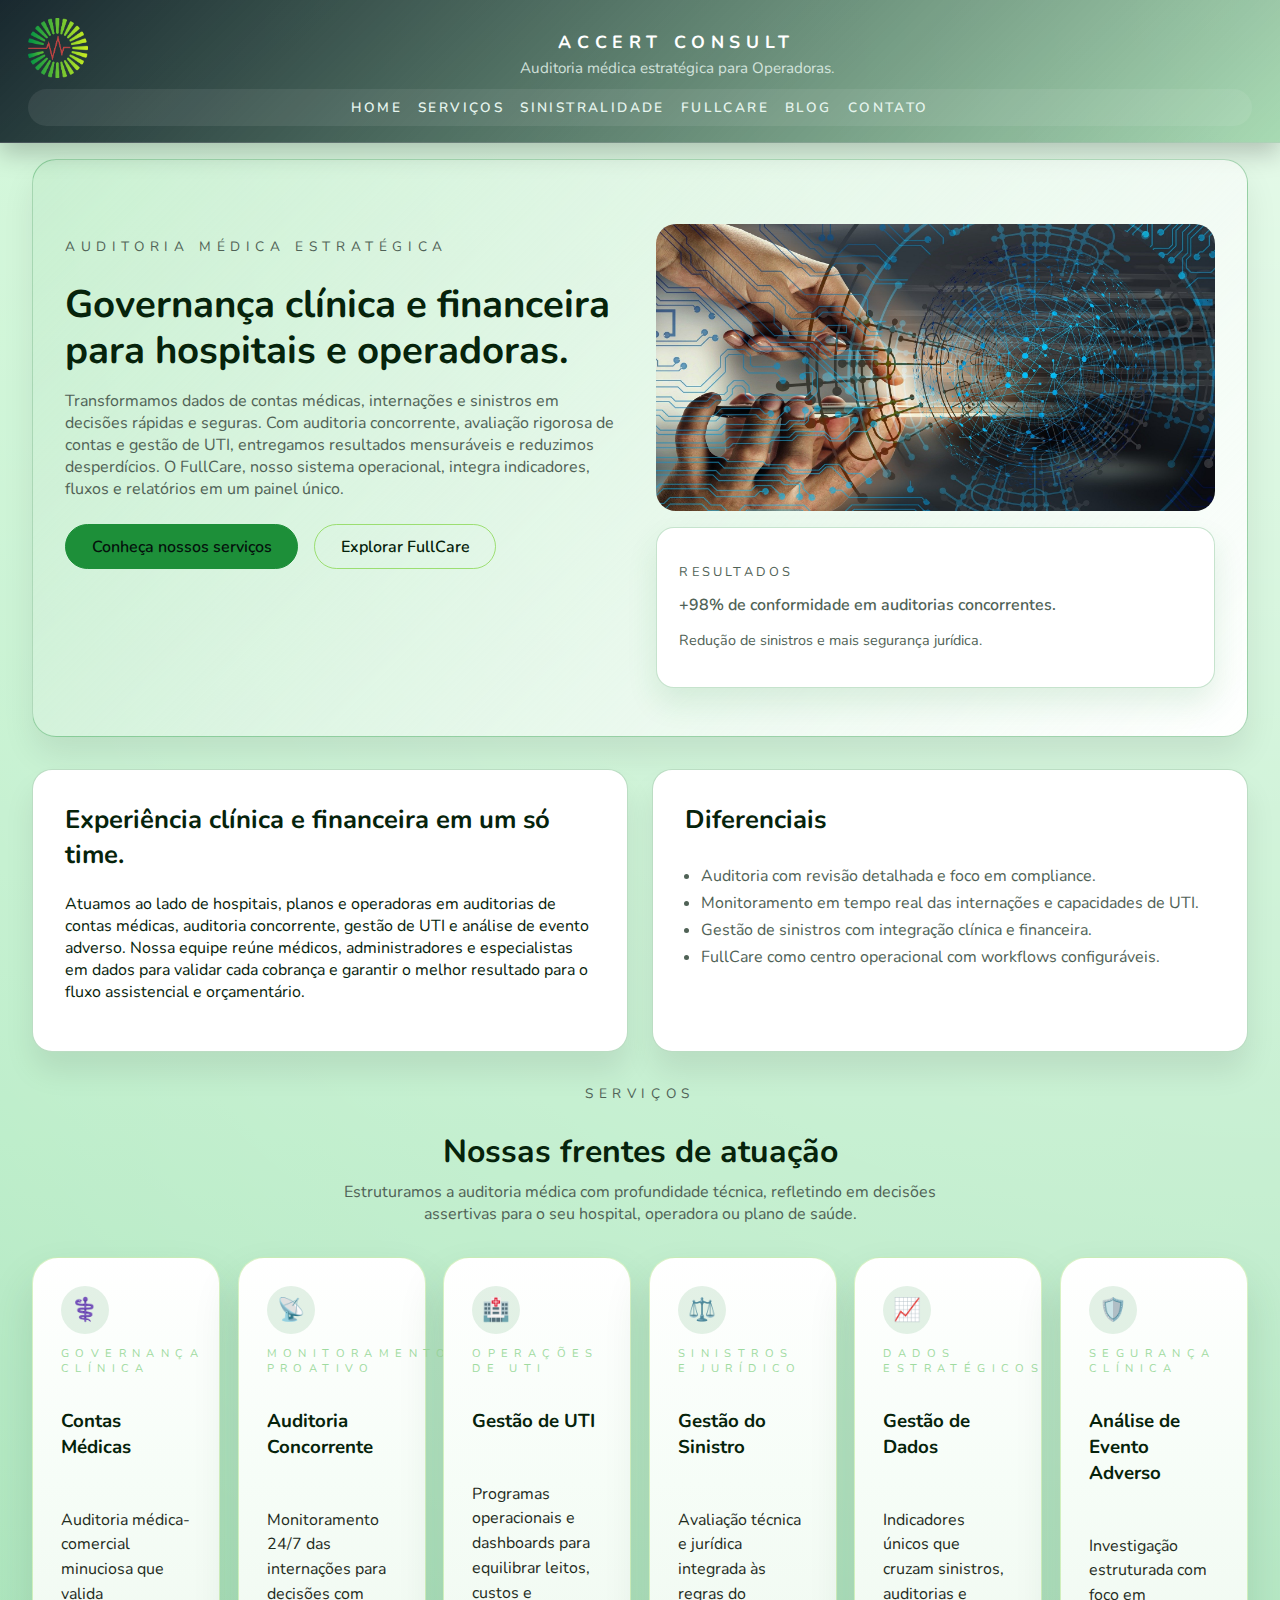
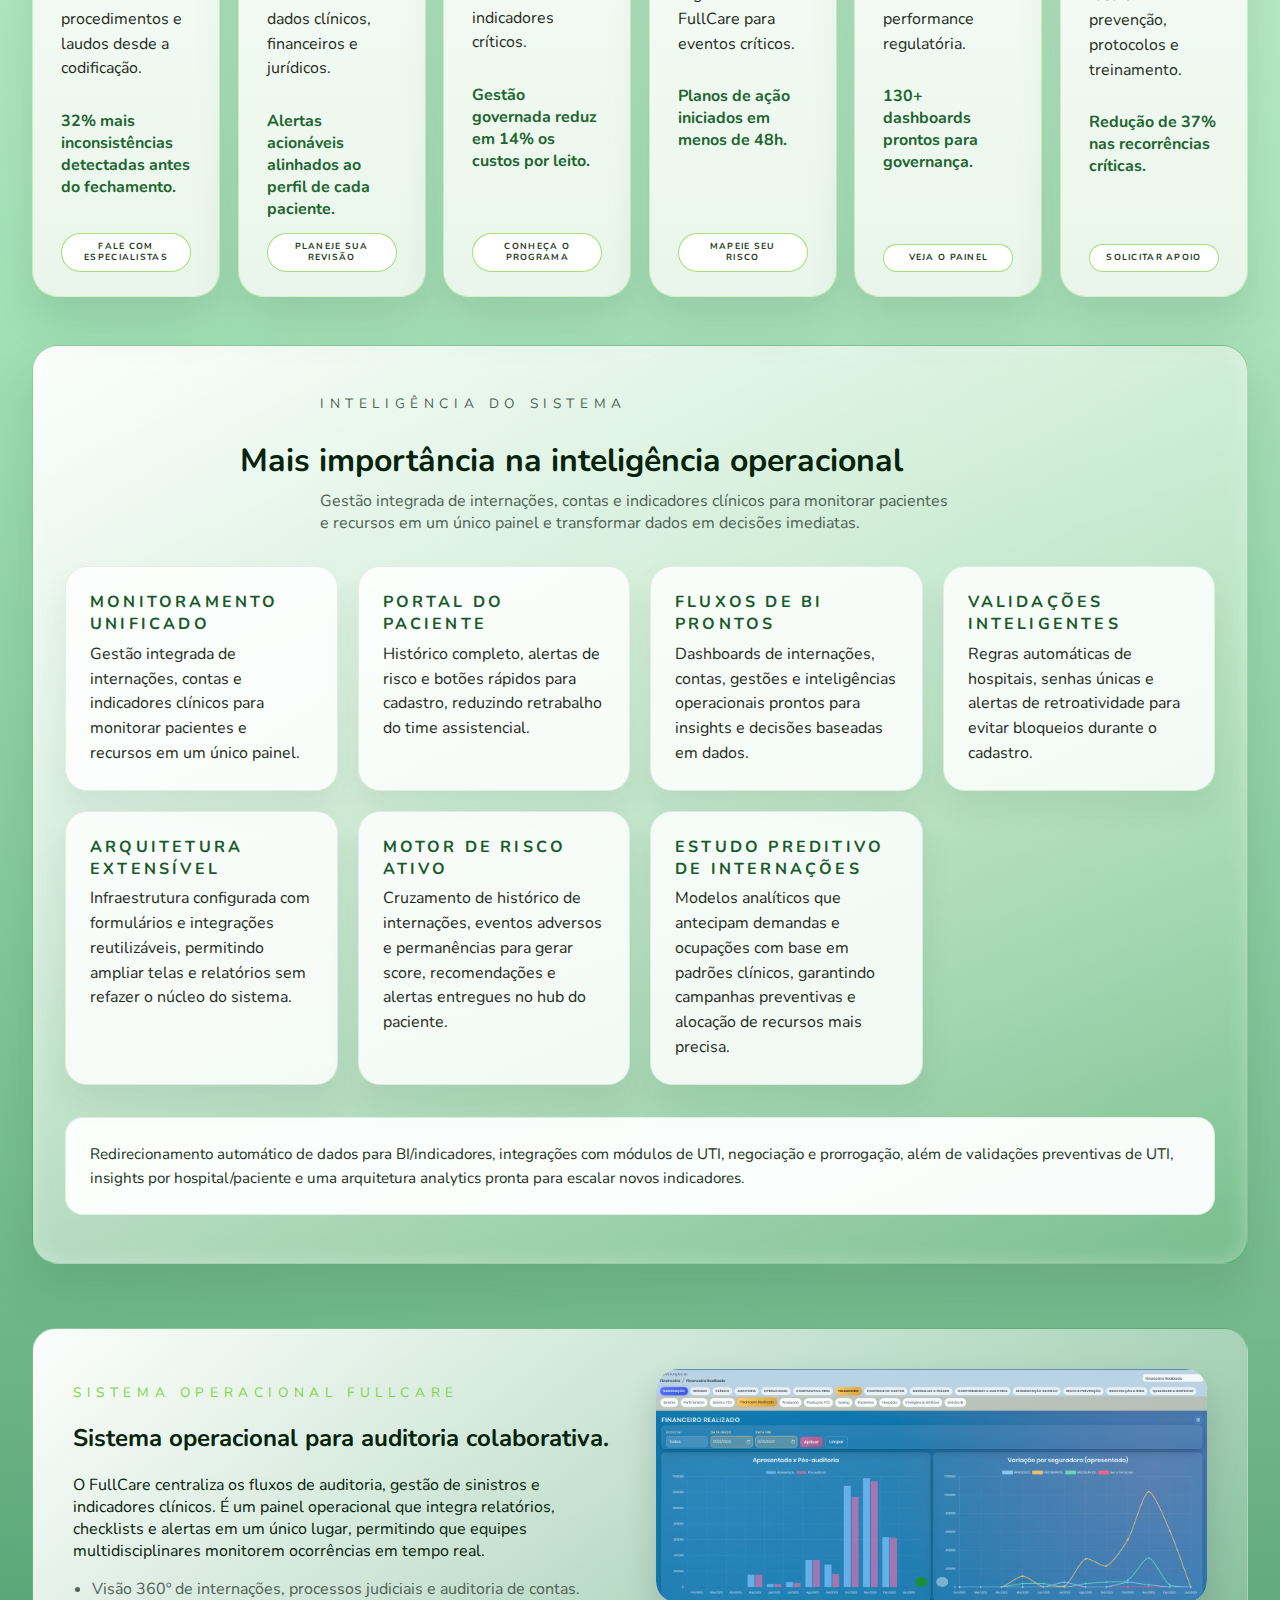
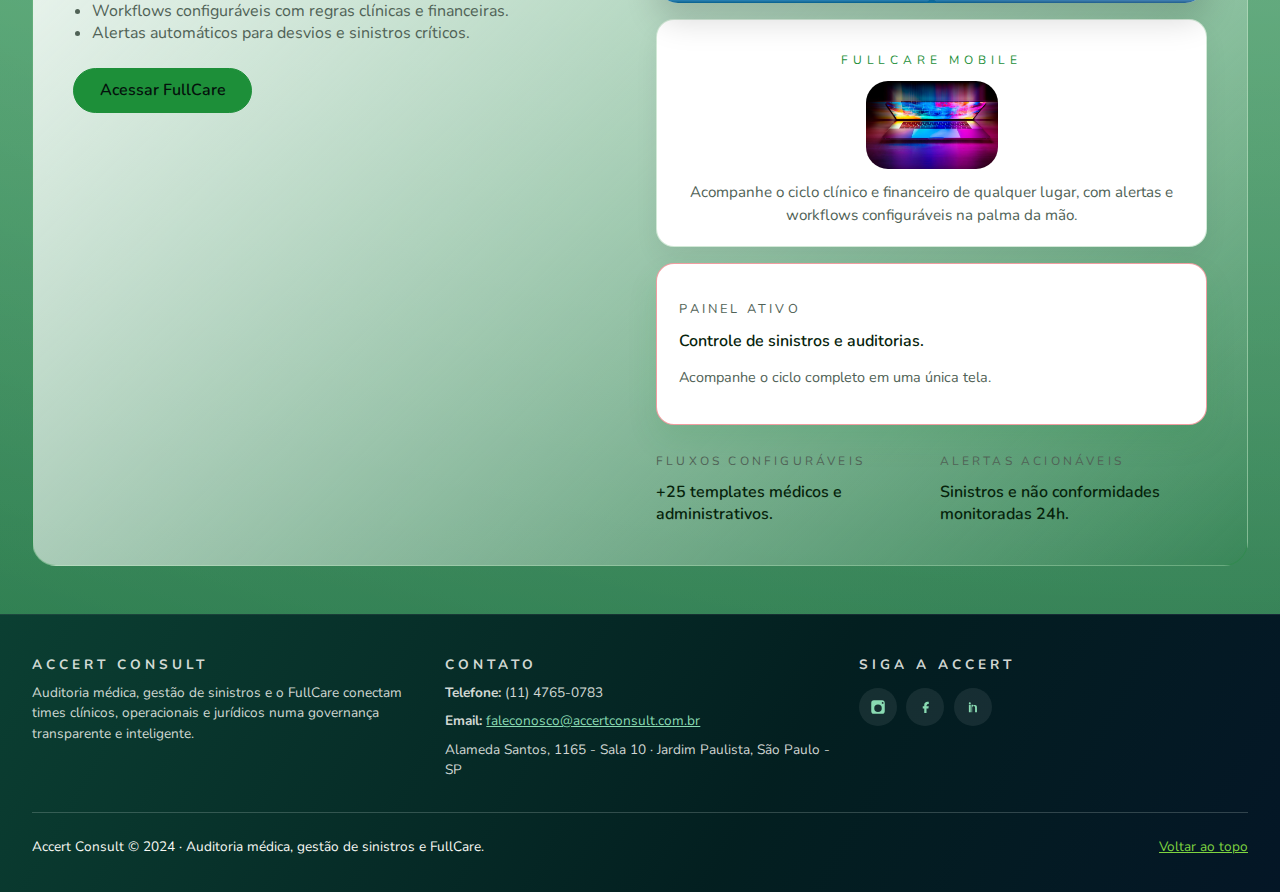
<file: index.html>
<!DOCTYPE html>
<html lang="pt-BR">
<head>
  <meta charset="utf-8" />
  <meta name="viewport" content="width=device-width, initial-scale=1" />
  <title>Accert Consult | Auditoria Médica e FullCare</title>
  <meta
    name="description"
    content="Accert Consult oferece auditoria médica, auditoria concorrente, gestão de contas médicas, gestão de sinistros e o sistema operacional FullCare para hospitais e operadoras."
  />
  <link rel="icon" href="img/full-ico.ico" type="image/svg+xml" />
  <link rel="preconnect" href="https://fonts.googleapis.com" />
  <link rel="preconnect" href="https://fonts.gstatic.com" crossorigin />
  <link
    href="https://fonts.googleapis.com/css2?family=Nunito:wght@400;600;700&family=Playfair+Display:wght@600&display=swap"
    rel="stylesheet"
  />
  <link rel="stylesheet" href="styles.css" />
</head>
<body>
  <div class="page">
      <header class="site-header">
        <div class="header-top">
          <div class="logo-group">
            <img src="img/Simbolo.png" alt="Logo da Accert Consult" class="logo-img" />
            <p class="logo-description">
              Auditoria médica estratégica para Operadoras.
            </p>
          </div>
        </div>
        <nav class="site-nav header-menu">
          <a href="#home">Home</a>
          <a href="#servicos">Serviços</a>
          <a href="sinistralidade.html">Sinistralidade</a>
          <a href="#fullcare">FullCare</a>
          <a href="https://blog.fullcare.cloud/" target="_blank" rel="noreferrer">Blog</a>
          <a href="contato.html">Contato</a>
        </nav>
      </header>

    <main>
      <section class="hero" id="home">
        <div class="hero-content">
          <p class="eyebrow">Auditoria Médica Estratégica</p>
          <h1>Governança clínica e financeira para hospitais e operadoras.</h1>
          <p>
            Transformamos dados de contas médicas, internações e sinistros em decisões rápidas e seguras.
            Com auditoria concorrente, avaliação rigorosa de contas e gestão de UTI, entregamos resultados
            mensuráveis e reduzimos desperdícios. O FullCare, nosso sistema operacional, integra
            indicadores, fluxos e relatórios em um painel único.
          </p>
          <div class="hero-ctas">
            <a class="btn btn-primary" href="#servicos">Conheça nossos serviços</a>
            <a class="btn btn-outline" href="#fullcare">Explorar FullCare</a>
          </div>
        </div>
        <div class="hero-panel">
          <div class="hero-illustration">
            <img
              src="img/smartphone.jpg"
              alt="App mobile do FullCare exibindo alertas de sinistros."
              loading="lazy"
            />
          </div>
          <div class="panel-card">
            <p class="panel-label">Resultados</p>
            <p class="panel-value">+98% de conformidade em auditorias concorrentes.</p>
            <p class="panel-meta">Redução de sinistros e mais segurança jurídica.</p>
          </div>
        </div>
      </section>

      <section class="about" id="sobre">
        <div class="about-card">
          <h2>Experiência clínica e financeira em um só time.</h2>
          <p>
            Atuamos ao lado de hospitais, planos e operadoras em auditorias de contas médicas, auditoria
            concorrente, gestão de UTI e análise de evento adverso. Nossa equipe reúne médicos,
            administradores e especialistas em dados para validar cada cobrança e garantir o melhor resultado
            para o fluxo assistencial e orçamentário.
          </p>
        </div>
        <div class="about-card">
          <h3>Diferenciais</h3>
          <ul>
            <li>Auditoria com revisão detalhada e foco em compliance.</li>
            <li>Monitoramento em tempo real das internações e capacidades de UTI.</li>
            <li>Gestão de sinistros com integração clínica e financeira.</li>
            <li>FullCare como centro operacional com workflows configuráveis.</li>
          </ul>
        </div>
      </section>

      <section class="services" id="servicos">
        <div class="section-heading">
          <p class="eyebrow">Serviços</p>
          <h2>Nossas frentes de atuação</h2>
          <p>
            Estruturamos a auditoria médica com profundidade técnica, refletindo em decisões assertivas para
            o seu hospital, operadora ou plano de saúde.
          </p>
        </div>
        <div class="service-grid">
          <article>
            <div class="service-card-icon" aria-hidden="true">⚕️</div>
            <p class="service-subtitle">Governança clínica</p>
            <h3>Contas Médicas</h3>
            <p class="service-body">
              Auditoria médica-comercial minuciosa que valida procedimentos e laudos desde a codificação.
            </p>
            <p class="service-highlight">32% mais inconsistências detectadas antes do fechamento.</p>
            <a class="service-link" href="contas-medicas.html">Fale com especialistas</a>
          </article>
          <article>
            <div class="service-card-icon" aria-hidden="true">📡</div>
            <p class="service-subtitle">Monitoramento proativo</p>
            <h3>Auditoria Concorrente</h3>
            <p class="service-body">
              Monitoramento 24/7 das internações para decisões com dados clínicos, financeiros e jurídicos.
            </p>
            <p class="service-highlight">Alertas acionáveis alinhados ao perfil de cada paciente.</p>
            <a class="service-link" href="auditoria-concorrente.html">Planeje sua revisão</a>
          </article>
          <article>
            <div class="service-card-icon" aria-hidden="true">🏥</div>
            <p class="service-subtitle">Operações de UTI</p>
            <h3>Gestão de UTI</h3>
            <p class="service-body">
              Programas operacionais e dashboards para equilibrar leitos, custos e indicadores críticos.
            </p>
            <p class="service-highlight">Gestão governada reduz em 14% os custos por leito.</p>
            <a class="service-link" href="gestao-uti.html">Conheça o programa</a>
          </article>
          <article>
            <div class="service-card-icon" aria-hidden="true">⚖️</div>
            <p class="service-subtitle">Sinistros e jurídico</p>
            <h3>Gestão do Sinistro</h3>
            <p class="service-body">
              Avaliação técnica e jurídica integrada às regras do FullCare para eventos críticos.
            </p>
            <p class="service-highlight">Planos de ação iniciados em menos de 48h.</p>
            <a class="service-link" href="gestao-sinistro.html">Mapeie seu risco</a>
          </article>
          <article>
            <div class="service-card-icon" aria-hidden="true">📈</div>
            <p class="service-subtitle">Dados estratégicos</p>
            <h3>Gestão de Dados</h3>
            <p class="service-body">
              Indicadores únicos que cruzam sinistros, auditorias e performance regulatória.
            </p>
            <p class="service-highlight">130+ dashboards prontos para governança.</p>
            <a class="service-link" href="gestao-dados.html">Veja o painel</a>
          </article>
          <article>
            <div class="service-card-icon" aria-hidden="true">🛡️</div>
            <p class="service-subtitle">Segurança clínica</p>
            <h3>Análise de Evento Adverso</h3>
            <p class="service-body">
              Investigação estruturada com foco em prevenção, protocolos e treinamento.
            </p>
            <p class="service-highlight">Redução de 37% nas recorrências críticas.</p>
            <a class="service-link" href="analise-evento-adverso.html">Solicitar apoio</a>
          </article>
        </div>
      </section>

      <section class="system-intelligence">
        <div class="section-heading">
          <p class="eyebrow">Inteligência do Sistema</p>
          <h2>Mais importância na inteligência operacional</h2>
          <p>
            Gestão integrada de internações, contas e indicadores clínicos para monitorar pacientes e recursos
            em um único painel e transformar dados em decisões imediatas.
          </p>
        </div>
        <div class="intelligence-grid">
          <article>
            <h3>Monitoramento unificado</h3>
            <p>
              Gestão integrada de internações, contas e indicadores clínicos para monitorar pacientes e recursos
              em um único painel.
            </p>
          </article>
          <article>
            <h3>Portal do paciente</h3>
            <p>
              Histórico completo, alertas de risco e botões rápidos para cadastro, reduzindo retrabalho do time
              assistencial.
            </p>
          </article>
          <article>
            <h3>Fluxos de BI prontos</h3>
            <p>
              Dashboards de internações, contas, gestões e inteligências operacionais prontos para insights e
              decisões baseadas em dados.
            </p>
          </article>
          <article>
            <h3>Validações inteligentes</h3>
            <p>
              Regras automáticas de hospitais, senhas únicas e alertas de retroatividade para evitar bloqueios
              durante o cadastro.
            </p>
          </article>
          <article>
          <h3>Arquitetura extensível</h3>
          <p>
            Infraestrutura configurada com formulários e integrações reutilizáveis, permitindo ampliar telas e relatórios sem refazer o núcleo do sistema.
          </p>
          </article>
          <article>
            <h3>Motor de risco ativo</h3>
            <p>
              Cruzamento de histórico de internações, eventos adversos e permanências para gerar score, recomendações
              e alertas entregues no hub do paciente.
            </p>
          </article>
          <article>
            <h3>Estudo preditivo de internações</h3>
            <p>
              Modelos analíticos que antecipam demandas e ocupações com base em padrões clínicos, garantindo campanhas
              preventivas e alocação de recursos mais precisa.
            </p>
          </article>
        </div>
        <div class="intelligence-footer">
          <p>
            Redirecionamento automático de dados para BI/indicadores, integrações com módulos de UTI,
            negociação e prorrogação, além de validações preventivas de UTI, insights por hospital/paciente
            e uma arquitetura analytics pronta para escalar novos indicadores.
          </p>
        </div>
      </section>

      <section class="fullcare" id="fullcare">
        <div class="fullcare-content">
          <p class="eyebrow">Sistema operacional FullCare</p>
          <h2>Sistema operacional para auditoria colaborativa.</h2>
          <p>
            O FullCare centraliza os fluxos de auditoria, gestão de sinistros e indicadores clínicos. É um
            painel operacional que integra relatórios, checklists e alertas em um único lugar, permitindo
            que equipes multidisciplinares monitorem ocorrências em tempo real.
          </p>
          <ul>
            <li>Visão 360º de internações, processos judiciais e auditoria de contas.</li>
            <li>Workflows configuráveis com regras clínicas e financeiras.</li>
            <li>Alertas automáticos para desvios e sinistros críticos.</li>
          </ul>
          <a class="btn btn-primary" href="https://sistema.fullcareaudit.com.br/" target="_blank" rel="noreferrer">
            Acessar FullCare
          </a>
        </div>
          <div class="fullcare-panel">
            <div class="fullcare-carousel" data-images='["img/dash1.png","img/dash2.png"]'>
              <img
                src="img/dash1.png"
                alt="Dashboard FullCare com indicadores financeiros e alertas."
                loading="lazy"
              />
              <div class="carousel-indicators">
                <button type="button" class="carousel-dot is-active" data-index="0" aria-label="Dashboard 1"></button>
                <button type="button" class="carousel-dot" data-index="1" aria-label="Dashboard 2"></button>
              </div>
            </div>
          <div class="mobile-preview">
            <p class="mobile-label">FullCare Mobile</p>
            <img
              src="img/laptop.jpg"
              alt="Tela do sistema FullCare exibindo indicadores clínicos em um laptop."
              loading="lazy"
            />
            <p class="mobile-copy">
              Acompanhe o ciclo clínico e financeiro de qualquer lugar, com alertas e workflows
              configuráveis na palma da mão.
            </p>
          </div>
          <div class="panel-card fullcare-card">
            <p class="panel-label">Painel ativo</p>
            <p class="panel-value">Controle de sinistros e auditorias.</p>
            <p class="panel-meta">Acompanhe o ciclo completo em uma única tela.</p>
          </div>
          <div class="stats-grid">
            <div>
              <p class="stat-label">Fluxos configuráveis</p>
              <p class="stat-value">+25 templates médicos e administrativos.</p>
            </div>
            <div>
              <p class="stat-label">Alertas acionáveis</p>
              <p class="stat-value">Sinistros e não conformidades monitoradas 24h.</p>
            </div>
          </div>
        </div>
      </section>

    </main>

      <script>
        (function () {
          const carousel = document.querySelector(".fullcare-carousel");
          if (!carousel) return;
          const img = carousel.querySelector("img");
          const dots = carousel.querySelectorAll(".carousel-dot");
          const images = JSON.parse(carousel.dataset.images || "[]");
          let current = 0;

          const show = (index) => {
            current = index;
            img.src = images[index];
            img.alt = index === 0
              ? "Dashboard FullCare com indicadores financeiros e alertas."
              : "Painel do FullCare mostrando fluxos e métricas de sinistros.";
            dots.forEach((dot) => dot.classList.toggle("is-active", Number(dot.dataset.index) === index));
          };

          dots.forEach((dot) => {
            dot.addEventListener("click", () => {
              show(Number(dot.dataset.index));
            });
          });

          setInterval(() => show((current + 1) % images.length), 5200);
        })();
      </script>

      <footer class="site-footer">
      <div class="footer-content">
        <div class="footer-column">
          <p class="footer-title">Accert Consult</p>
          <p>
            Auditoria médica, gestão de sinistros e o FullCare conectam times clínicos, operacionais e jurídicos
            numa governança transparente e inteligente.
          </p>
        </div>
        <div class="footer-column">
          <p class="footer-title">Contato</p>
          <p><strong>Telefone:</strong> (11) 4765-0783</p>
          <p><strong>Email:</strong> <a href="mailto:faleconosco@accertconsult.com.br">faleconosco@accertconsult.com.br</a></p>
          <p>Alameda Santos, 1165 - Sala 10 · Jardim Paulista, São Paulo - SP</p>
        </div>
        <div class="footer-column">
          <p class="footer-title">Siga a Accert</p>
          <div class="footer-social">
            <a href="https://www.instagram.com/accert_consult/" class="social-link" target="_blank" rel="noreferrer" aria-label="Instagram">
              <svg viewBox="0 0 24 24"><path d="M17.5 3H6.5C4.29 3 3 4.29 3 6.5v11c0 2.21 1.29 3.5 3.5 3.5h11c2.21 0 3.5-1.29 3.5-3.5v-11C21 4.29 19.71 3 17.5 3zm-5.5 5.5A5 5 0 1 1 7 13.5 5 5 0 0 1 12 8.5zm6.2-.75a1.2 1.2 0 1 1 0-2.4 1.2 1.2 0 0 1 0 2.4z" fill="currentColor"/></svg>
            </a>
            <a href="https://www.facebook.com" class="social-link" target="_blank" rel="noreferrer" aria-label="Facebook">
              <svg viewBox="0 0 24 24"><path d="M15 8h2V5h-2c-2.21 0-4 1.79-4 4v2H9v3h2v6h3v-6h2.5l.5-3H14v-1c0-.55.45-1 1-1z" fill="currentColor"/></svg>
            </a>
            <a href="https://www.linkedin.com/company/102564637/" class="social-link" target="_blank" rel="noreferrer" aria-label="LinkedIn">
              <svg viewBox="0 0 24 24"><path d="M6.5 9H9v10H6.5zM7.75 5.5a1.37 1.37 0 1 1 0 2.74 1.37 1.37 0 0 1 0-2.74zM10 9h2.25v1.5h.03c.31-.59 1.07-1.21 2.2-1.21 2.35 0 2.78 1.55 2.78 3.56V19h-2.5v-5.4c0-1.28-.02-2.93-1.79-2.93-1.79 0-2.07 1.4-2.07 2.84V19H10z" fill="currentColor"/></svg>
            </a>
          </div>
        </div>
      </div>
      <div class="footer-divider"></div>
      <div class="footer-bottom">
        <p>Accert Consult © 2024 · Auditoria médica, gestão de sinistros e FullCare.</p>
        <a href="#home" class="back-to-top">Voltar ao topo</a>
      </div>
    </footer>
  </div>
</body>
</html>
</file>
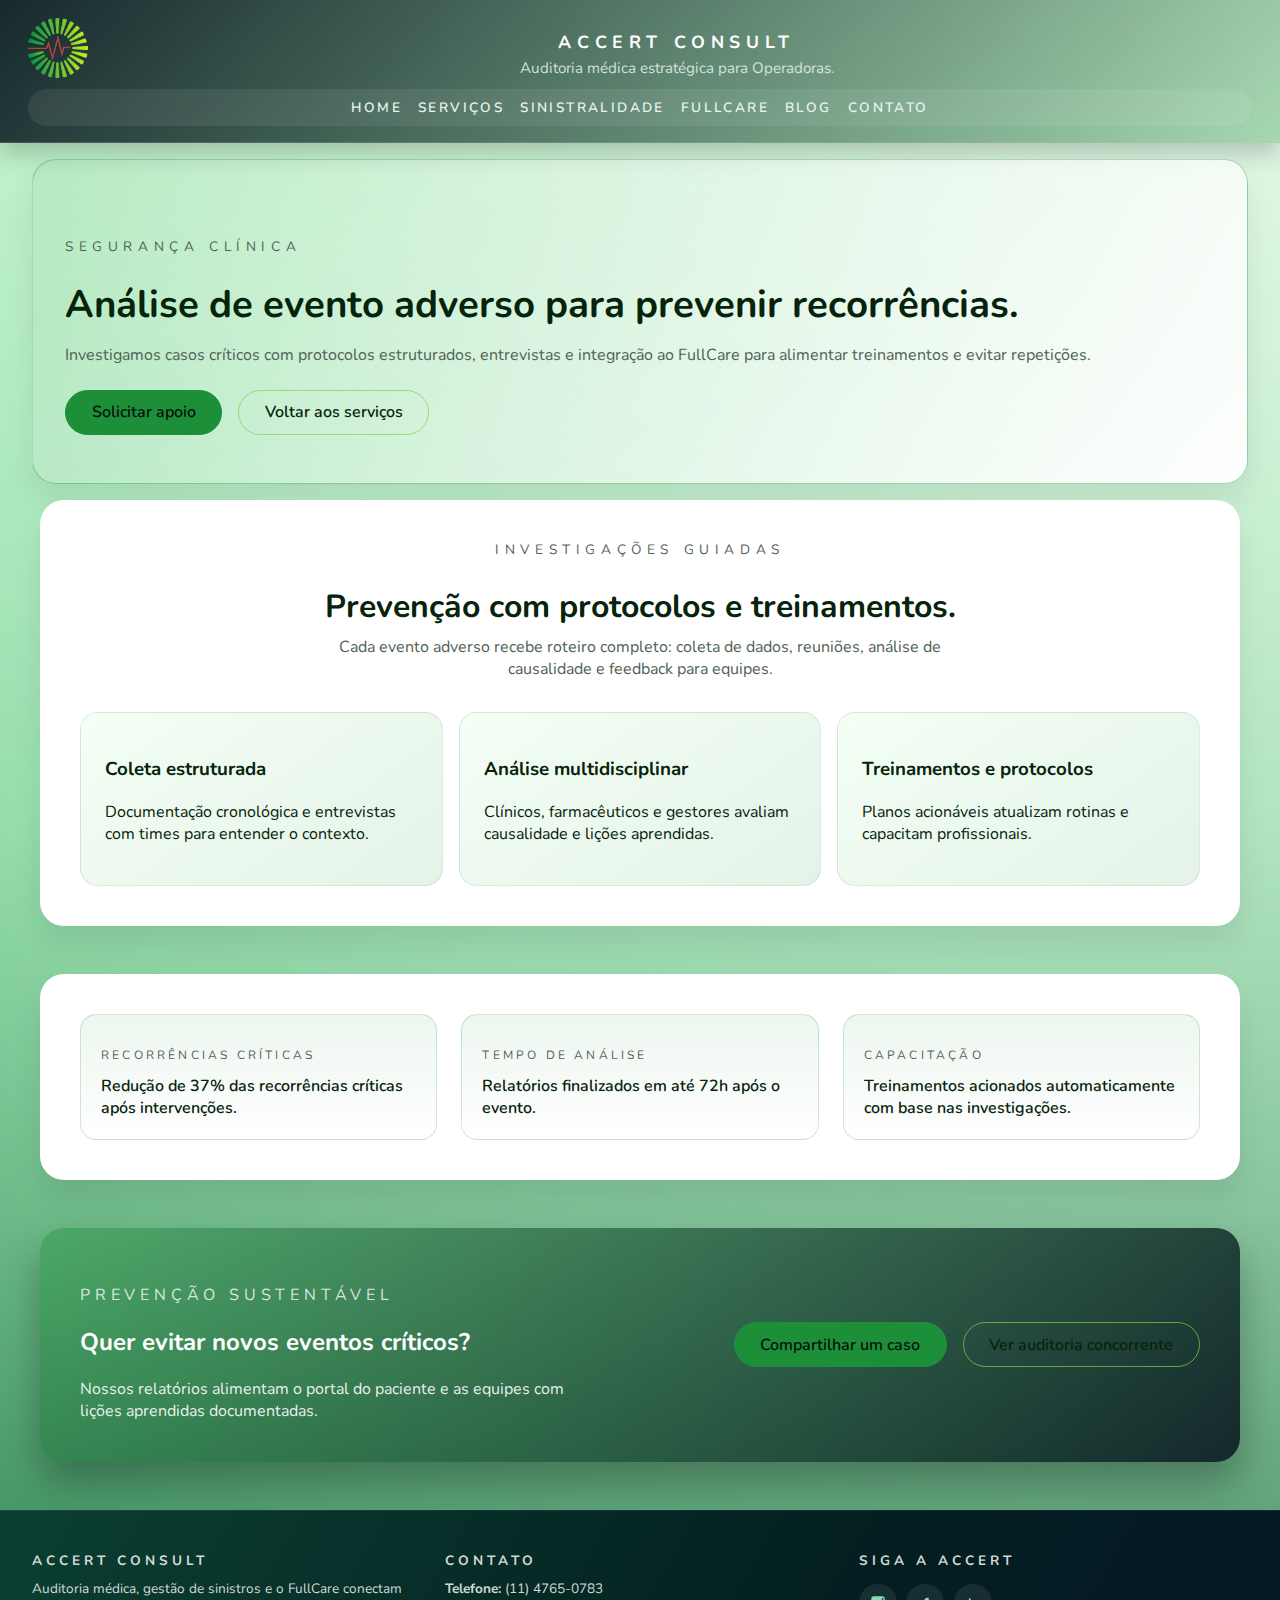
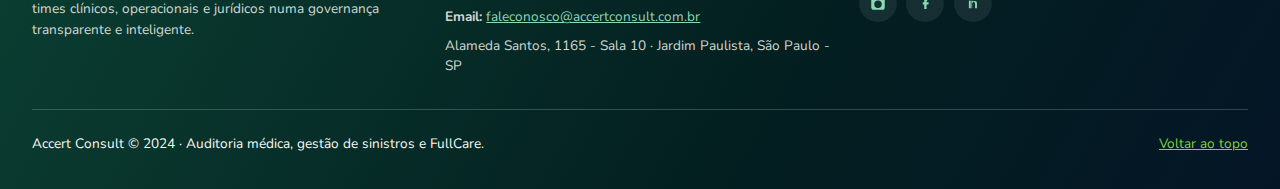
<file: analise-evento-adverso.html>
<!DOCTYPE html>
<html lang="pt-BR">
  <head>
    <meta charset="utf-8" />
    <meta name="viewport" content="width=device-width, initial-scale=1" />
    <title>Análise de Evento Adverso | Accert Consult</title>
    <meta
      name="description"
      content="Investigação estruturada de eventos adversos com foco em prevenção, protocolos e treinamento."
    />
    <link rel="icon" href="img/full-ico.ico" type="image/x-icon" />
    <link rel="preconnect" href="https://fonts.googleapis.com" />
    <link rel="preconnect" href="https://fonts.gstatic.com" crossorigin />
    <link
      href="https://fonts.googleapis.com/css2?family=Nunito:wght@400;600;700&family=Playfair+Display:wght@600&display=swap"
      rel="stylesheet"
    />
    <link rel="stylesheet" href="styles.css" />
  </head>
  <body id="top">
    <div class="page">
      <header class="site-header">
        <div class="header-top">
          <div class="logo-group">
            <img src="img/Simbolo.png" alt="Logo da Accert Consult" class="logo-img" />
            <p class="logo-description">
              Auditoria médica estratégica para Operadoras.
            </p>
          </div>
        </div>
        <nav class="site-nav header-menu">
          <a href="index.html">Home</a>
          <a href="index.html#servicos">Serviços</a>
          <a href="sinistralidade.html">Sinistralidade</a>
          <a href="index.html#fullcare">FullCare</a>
          <a href="https://blog.fullcare.cloud/" target="_blank" rel="noreferrer">Blog</a>
          <a href="contato.html">Contato</a>
        </nav>
      </header>

      <main>
        <section class="hero">
          <div class="hero-content">
            <p class="eyebrow">Segurança clínica</p>
            <h1>Análise de evento adverso para prevenir recorrências.</h1>
            <p>
              Investigamos casos críticos com protocolos estruturados, entrevistas e integração ao FullCare para alimentar treinamentos e evitar repetições.
            </p>
            <div class="hero-ctas">
              <a class="btn btn-primary" href="mailto:faleconosco@accertconsult.com.br">Solicitar apoio</a>
              <a class="btn btn-outline" href="index.html#servicos">Voltar aos serviços</a>
            </div>
          </div>
        </section>

        <section class="content-block">
          <div class="section-heading">
            <p class="eyebrow">Investigações guiadas</p>
            <h2>Prevenção com protocolos e treinamentos.</h2>
            <p>
              Cada evento adverso recebe roteiro completo: coleta de dados, reuniões, análise de causalidade e feedback para equipes.
            </p>
          </div>
          <div class="steps-grid">
            <article>
              <h3>Coleta estruturada</h3>
              <p>Documentação cronológica e entrevistas com times para entender o contexto.</p>
            </article>
            <article>
              <h3>Análise multidisciplinar</h3>
              <p>Clínicos, farmacêuticos e gestores avaliam causalidade e lições aprendidas.</p>
            </article>
            <article>
              <h3>Treinamentos e protocolos</h3>
              <p>Planos acionáveis atualizam rotinas e capacitam profissionais.</p>
            </article>
          </div>
        </section>

        <section class="content-block sinistra-stats">
          <div>
            <p class="stat-label">Recorrências críticas</p>
            <p class="stat-value">Redução de 37% das recorrências críticas após intervenções.</p>
          </div>
          <div>
            <p class="stat-label">Tempo de análise</p>
            <p class="stat-value">Relatórios finalizados em até 72h após o evento.</p>
          </div>
          <div>
            <p class="stat-label">Capacitação</p>
            <p class="stat-value">Treinamentos acionados automaticamente com base nas investigações.</p>
          </div>
        </section>

        <section class="content-block sinistra-cta">
          <div>
            <p class="section-subtitle">Prevenção sustentável</p>
            <h2>Quer evitar novos eventos críticos?</h2>
            <p>
              Nossos relatórios alimentam o portal do paciente e as equipes com lições aprendidas documentadas.
            </p>
          </div>
          <div class="cta-actions">
            <a class="btn btn-primary" href="mailto:faleconosco@accertconsult.com.br">Compartilhar um caso</a>
            <a class="btn btn-outline" href="auditoria-concorrente.html">Ver auditoria concorrente</a>
          </div>
        </section>
      </main>

      <footer class="site-footer">
        <div class="footer-content">
          <div class="footer-column">
            <p class="footer-title">Accert Consult</p>
            <p>
              Auditoria médica, gestão de sinistros e o FullCare conectam times clínicos, operacionais e jurídicos
              numa governança transparente e inteligente.
            </p>
          </div>
          <div class="footer-column">
            <p class="footer-title">Contato</p>
            <p><strong>Telefone:</strong> (11) 4765-0783</p>
            <p><strong>Email:</strong> <a href="mailto:faleconosco@accertconsult.com.br">faleconosco@accertconsult.com.br</a></p>
            <p>Alameda Santos, 1165 - Sala 10 · Jardim Paulista, São Paulo - SP</p>
          </div>
          <div class="footer-column">
            <p class="footer-title">Siga a Accert</p>
            <div class="footer-social">
              <a href="https://www.instagram.com/accert_consult/" class="social-link" target="_blank" rel="noreferrer" aria-label="Instagram">
                <svg viewBox="0 0 24 24"><path d="M17.5 3H6.5C4.29 3 3 4.29 3 6.5v11c0 2.21 1.29 3.5 3.5 3.5h11c2.21 0 3.5-1.29 3.5-3.5v-11C21 4.29 19.71 3 17.5 3zm-5.5 5.5A5 5 0 1 1 7 13.5 5 5 0 0 1 12 8.5zm6.2-.75a1.2 1.2 0 1 1 0-2.4 1.2 1.2 0 0 1 0 2.4z" fill="currentColor"/></svg>
              </a>
              <a href="https://www.facebook.com" class="social-link" target="_blank" rel="noreferrer" aria-label="Facebook">
                <svg viewBox="0 0 24 24"><path d="M15 8h2V5h-2c-2.21 0-4 1.79-4 4v2H9v3h2v6h3v-6h2.5l.5-3H14v-1c0-.55.45-1 1-1z" fill="currentColor"/></svg>
              </a>
              <a href="https://www.linkedin.com/company/102564637/" class="social-link" target="_blank" rel="noreferrer" aria-label="LinkedIn">
                <svg viewBox="0 0 24 24"><path d="M6.5 9H9v10H6.5zM7.75 5.5a1.37 1.37 0 1 1 0 2.74 1.37 1.37 0 0 1 0-2.74zM10 9h2.25v1.5h.03c.31-.59 1.07-1.21 2.2-1.21 2.35 0 2.78 1.55 2.78 3.56V19h-2.5v-5.4c0-1.28-.02-2.93-1.79-2.93-1.79 0-2.07 1.4-2.07 2.84V19H10z" fill="currentColor"/></svg>
              </a>
            </div>
          </div>
        </div>
        <div class="footer-divider"></div>
        <div class="footer-bottom">
          <p>Accert Consult © 2024 · Auditoria médica, gestão de sinistros e FullCare.</p>
          <a href="#top" class="back-to-top">Voltar ao topo</a>
        </div>
      </footer>
    </div>
  </body>
</html>
</file>
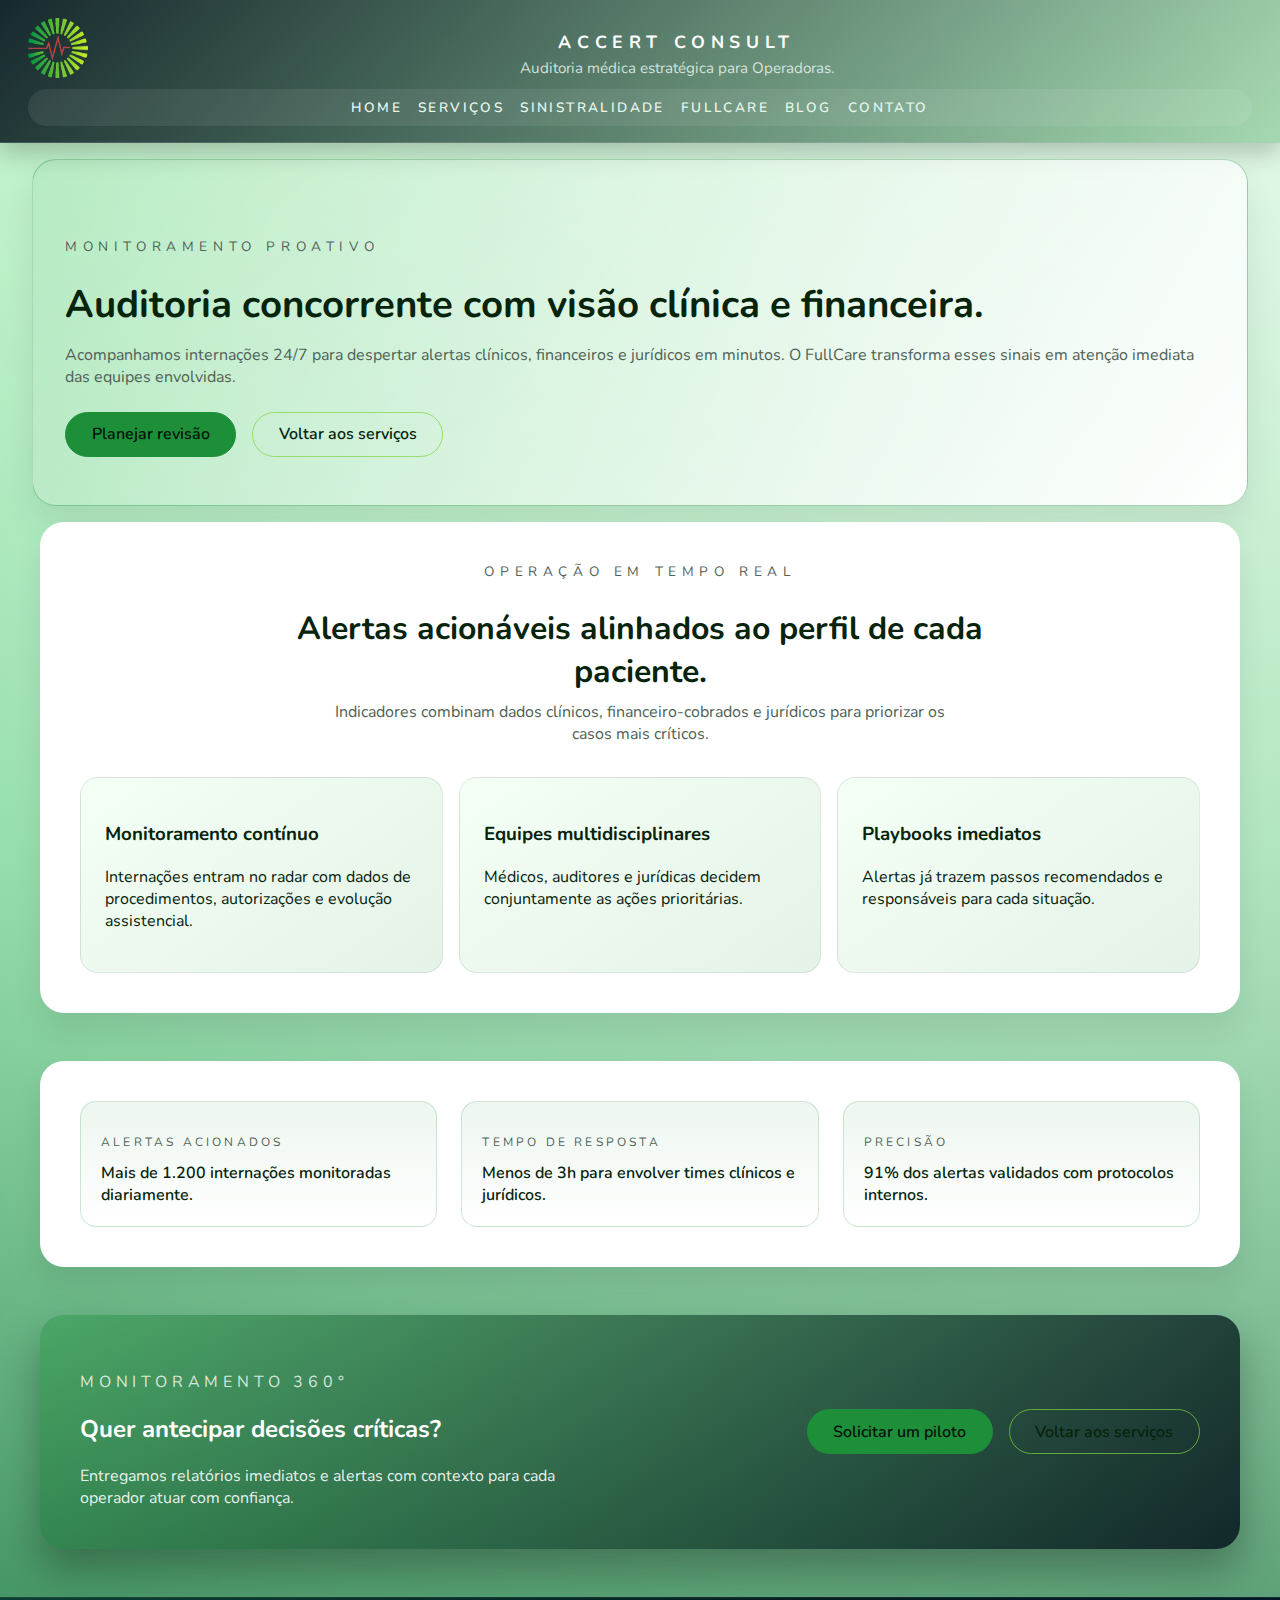
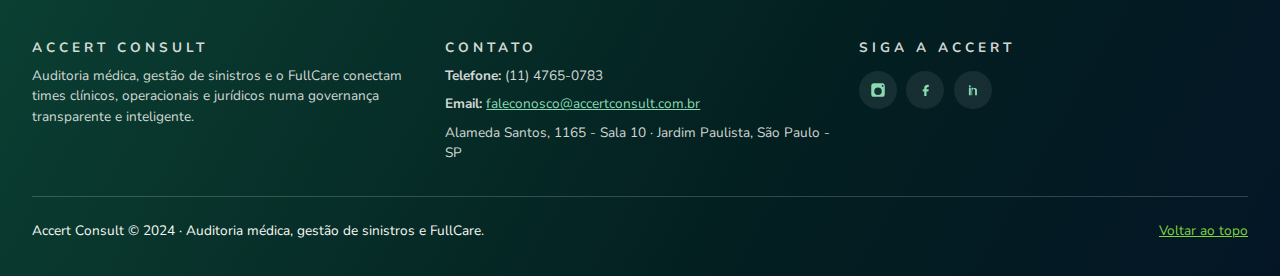
<file: auditoria-concorrente.html>
<!DOCTYPE html>
<html lang="pt-BR">
  <head>
    <meta charset="utf-8" />
    <meta name="viewport" content="width=device-width, initial-scale=1" />
    <title>Auditoria Concorrente | Accert Consult</title>
    <meta
      name="description"
      content="Monitoramento 24/7 das internações com alertas clínicos, financeiros e jurídicos."
    />
    <link rel="icon" href="img/full-ico.ico" type="image/x-icon" />
    <link rel="preconnect" href="https://fonts.googleapis.com" />
    <link rel="preconnect" href="https://fonts.gstatic.com" crossorigin />
    <link
      href="https://fonts.googleapis.com/css2?family=Nunito:wght@400;600;700&family=Playfair+Display:wght@600&display=swap"
      rel="stylesheet"
    />
    <link rel="stylesheet" href="styles.css" />
  </head>
  <body id="top">
    <div class="page">
      <header class="site-header">
        <div class="header-top">
          <div class="logo-group">
            <img src="img/Simbolo.png" alt="Logo da Accert Consult" class="logo-img" />
            <p class="logo-description">
              Auditoria médica estratégica para Operadoras.
            </p>
          </div>
        </div>
        <nav class="site-nav header-menu">
          <a href="index.html">Home</a>
          <a href="index.html#servicos">Serviços</a>
          <a href="sinistralidade.html">Sinistralidade</a>
          <a href="index.html#fullcare">FullCare</a>
          <a href="https://blog.fullcare.cloud/" target="_blank" rel="noreferrer">Blog</a>
          <a href="contato.html">Contato</a>
        </nav>
      </header>

      <main>
        <section class="hero">
          <div class="hero-content">
            <p class="eyebrow">Monitoramento proativo</p>
            <h1>Auditoria concorrente com visão clínica e financeira.</h1>
            <p>
              Acompanhamos internações 24/7 para despertar alertas clínicos, financeiros e jurídicos em minutos.
              O FullCare transforma esses sinais em atenção imediata das equipes envolvidas.
            </p>
            <div class="hero-ctas">
              <a class="btn btn-primary" href="mailto:faleconosco@accertconsult.com.br">Planejar revisão</a>
              <a class="btn btn-outline" href="index.html#servicos">Voltar aos serviços</a>
            </div>
          </div>
        </section>

        <section class="content-block">
          <div class="section-heading">
            <p class="eyebrow">Operação em tempo real</p>
            <h2>Alertas acionáveis alinhados ao perfil de cada paciente.</h2>
            <p>
              Indicadores combinam dados clínicos, financeiro-cobrados e jurídicos para priorizar os casos mais críticos.
            </p>
          </div>
          <div class="steps-grid">
            <article>
              <h3>Monitoramento contínuo</h3>
              <p>Internações entram no radar com dados de procedimentos, autorizações e evolução assistencial.</p>
            </article>
            <article>
              <h3>Equipes multidisciplinares</h3>
              <p>Médicos, auditores e jurídicas decidem conjuntamente as ações prioritárias.</p>
            </article>
            <article>
              <h3>Playbooks imediatos</h3>
              <p>Alertas já trazem passos recomendados e responsáveis para cada situação.</p>
            </article>
          </div>
        </section>

        <section class="content-block sinistra-stats">
          <div>
            <p class="stat-label">Alertas acionados</p>
            <p class="stat-value">Mais de 1.200 internações monitoradas diariamente.</p>
          </div>
          <div>
            <p class="stat-label">Tempo de resposta</p>
            <p class="stat-value">Menos de 3h para envolver times clínicos e jurídicos.</p>
          </div>
          <div>
            <p class="stat-label">Precisão</p>
            <p class="stat-value">91% dos alertas validados com protocolos internos.</p>
          </div>
        </section>

        <section class="content-block sinistra-cta">
          <div>
            <p class="section-subtitle">Monitoramento 360°</p>
            <h2>Quer antecipar decisões críticas?</h2>
            <p>
              Entregamos relatórios imediatos e alertas com contexto para cada operador atuar com confiança.
            </p>
          </div>
          <div class="cta-actions">
            <a class="btn btn-primary" href="mailto:faleconosco@accertconsult.com.br">Solicitar um piloto</a>
            <a class="btn btn-outline" href="index.html#servicos">Voltar aos serviços</a>
          </div>
        </section>
      </main>

      <footer class="site-footer">
        <div class="footer-content">
          <div class="footer-column">
            <p class="footer-title">Accert Consult</p>
            <p>
              Auditoria médica, gestão de sinistros e o FullCare conectam times clínicos, operacionais e jurídicos
              numa governança transparente e inteligente.
            </p>
          </div>
          <div class="footer-column">
            <p class="footer-title">Contato</p>
            <p><strong>Telefone:</strong> (11) 4765-0783</p>
            <p><strong>Email:</strong> <a href="mailto:faleconosco@accertconsult.com.br">faleconosco@accertconsult.com.br</a></p>
            <p>Alameda Santos, 1165 - Sala 10 · Jardim Paulista, São Paulo - SP</p>
          </div>
          <div class="footer-column">
            <p class="footer-title">Siga a Accert</p>
            <div class="footer-social">
              <a href="https://www.instagram.com/accert_consult/" class="social-link" target="_blank" rel="noreferrer" aria-label="Instagram">
                <svg viewBox="0 0 24 24"><path d="M17.5 3H6.5C4.29 3 3 4.29 3 6.5v11c0 2.21 1.29 3.5 3.5 3.5h11c2.21 0 3.5-1.29 3.5-3.5v-11C21 4.29 19.71 3 17.5 3zm-5.5 5.5A5 5 0 1 1 7 13.5 5 5 0 0 1 12 8.5zm6.2-.75a1.2 1.2 0 1 1 0-2.4 1.2 1.2 0 0 1 0 2.4z" fill="currentColor"/></svg>
              </a>
              <a href="https://www.facebook.com" class="social-link" target="_blank" rel="noreferrer" aria-label="Facebook">
                <svg viewBox="0 0 24 24"><path d="M15 8h2V5h-2c-2.21 0-4 1.79-4 4v2H9v3h2v6h3v-6h2.5l.5-3H14v-1c0-.55.45-1 1-1z" fill="currentColor"/></svg>
              </a>
              <a href="https://www.linkedin.com/company/102564637/" class="social-link" target="_blank" rel="noreferrer" aria-label="LinkedIn">
                <svg viewBox="0 0 24 24"><path d="M6.5 9H9v10H6.5zM7.75 5.5a1.37 1.37 0 1 1 0 2.74 1.37 1.37 0 0 1 0-2.74zM10 9h2.25v1.5h.03c.31-.59 1.07-1.21 2.2-1.21 2.35 0 2.78 1.55 2.78 3.56V19h-2.5v-5.4c0-1.28-.02-2.93-1.79-2.93-1.79 0-2.07 1.4-2.07 2.84V19H10z" fill="currentColor"/></svg>
              </a>
            </div>
          </div>
        </div>
        <div class="footer-divider"></div>
        <div class="footer-bottom">
          <p>Accert Consult © 2024 · Auditoria médica, gestão de sinistros e FullCare.</p>
          <a href="#top" class="back-to-top">Voltar ao topo</a>
        </div>
      </footer>
    </div>
  </body>
</html>
</file>
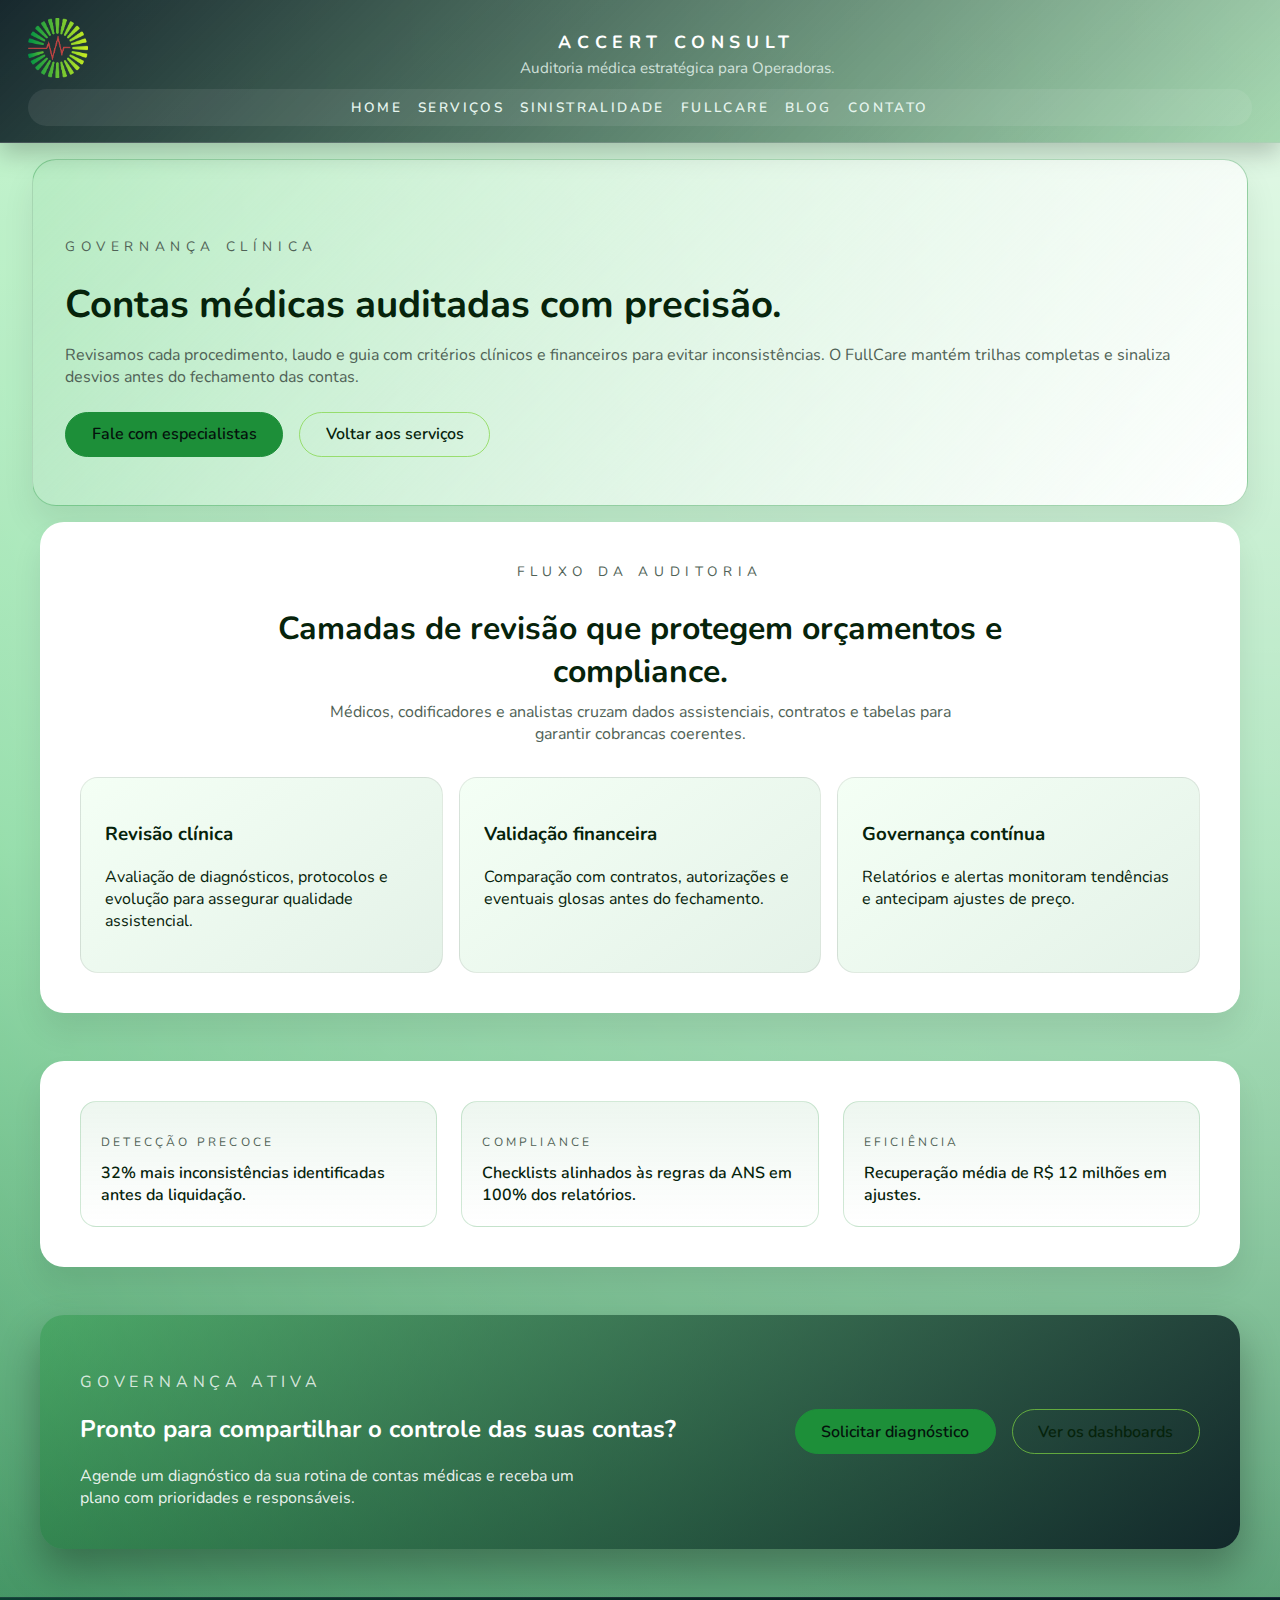
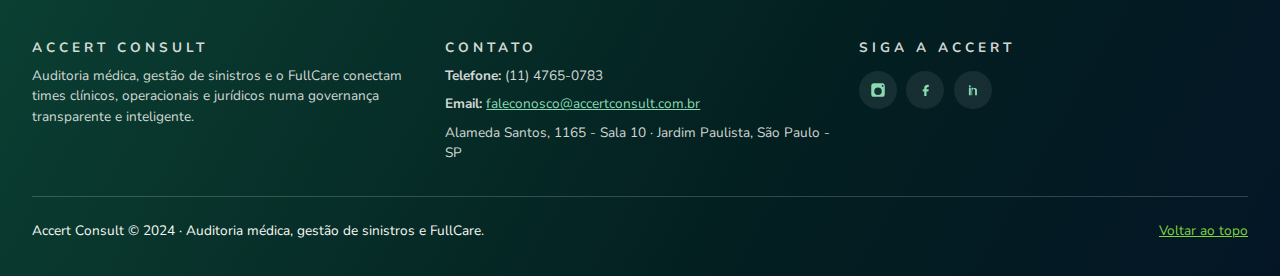
<file: contas-medicas.html>
<!DOCTYPE html>
<html lang="pt-BR">
  <head>
    <meta charset="utf-8" />
    <meta name="viewport" content="width=device-width, initial-scale=1" />
    <title>Contas Médicas | Accert Consult</title>
    <meta
      name="description"
      content="Auditoria médica-comercial completa para validar procedimentos, laudos e guias na rotina das operadoras."
    />
    <link rel="icon" href="img/full-ico.ico" type="image/x-icon" />
    <link rel="preconnect" href="https://fonts.googleapis.com" />
    <link rel="preconnect" href="https://fonts.gstatic.com" crossorigin />
    <link
      href="https://fonts.googleapis.com/css2?family=Nunito:wght@400;600;700&family=Playfair+Display:wght@600&display=swap"
      rel="stylesheet"
    />
    <link rel="stylesheet" href="styles.css" />
  </head>
  <body id="top">
    <div class="page">
      <header class="site-header">
        <div class="header-top">
          <div class="logo-group">
            <img src="img/Simbolo.png" alt="Logo da Accert Consult" class="logo-img" />
            <p class="logo-description">
              Auditoria médica estratégica para Operadoras.
            </p>
          </div>
        </div>
        <nav class="site-nav header-menu">
          <a href="index.html">Home</a>
          <a href="index.html#servicos">Serviços</a>
          <a href="sinistralidade.html">Sinistralidade</a>
          <a href="index.html#fullcare">FullCare</a>
          <a href="https://blog.fullcare.cloud/" target="_blank" rel="noreferrer">Blog</a>
          <a href="contato.html">Contato</a>
        </nav>
      </header>

      <main>
        <section class="hero">
          <div class="hero-content">
            <p class="eyebrow">Governança clínica</p>
            <h1>Contas médicas auditadas com precisão.</h1>
            <p>
              Revisamos cada procedimento, laudo e guia com critérios clínicos e financeiros para evitar inconsistências.
              O FullCare mantém trilhas completas e sinaliza desvios antes do fechamento das contas.
            </p>
            <div class="hero-ctas">
              <a class="btn btn-primary" href="mailto:faleconosco@accertconsult.com.br">Fale com especialistas</a>
              <a class="btn btn-outline" href="index.html#servicos">Voltar aos serviços</a>
            </div>
          </div>
        </section>

        <section class="content-block">
          <div class="section-heading">
            <p class="eyebrow">Fluxo da auditoria</p>
            <h2>Camadas de revisão que protegem orçamentos e compliance.</h2>
            <p>
              Médicos, codificadores e analistas cruzam dados assistenciais, contratos e tabelas para garantir cobrancas coerentes.
            </p>
          </div>
          <div class="steps-grid">
            <article>
              <h3>Revisão clínica</h3>
              <p>Avaliação de diagnósticos, protocolos e evolução para assegurar qualidade assistencial.</p>
            </article>
            <article>
              <h3>Validação financeira</h3>
              <p>Comparação com contratos, autorizações e eventuais glosas antes do fechamento.</p>
            </article>
            <article>
              <h3>Governança contínua</h3>
              <p>Relatórios e alertas monitoram tendências e antecipam ajustes de preço.</p>
            </article>
          </div>
        </section>

        <section class="content-block sinistra-stats">
          <div>
            <p class="stat-label">Detecção precoce</p>
            <p class="stat-value">32% mais inconsistências identificadas antes da liquidação.</p>
          </div>
          <div>
            <p class="stat-label">Compliance</p>
            <p class="stat-value">Checklists alinhados às regras da ANS em 100% dos relatórios.</p>
          </div>
          <div>
            <p class="stat-label">Eficiência</p>
            <p class="stat-value">Recuperação média de R$ 12 milhões em ajustes.</p>
          </div>
        </section>

        <section class="content-block sinistra-cta">
          <div>
            <p class="section-subtitle">Governança ativa</p>
            <h2>Pronto para compartilhar o controle das suas contas?</h2>
            <p>
              Agende um diagnóstico da sua rotina de contas médicas e receba um plano com prioridades e responsáveis.
            </p>
          </div>
          <div class="cta-actions">
            <a class="btn btn-primary" href="mailto:faleconosco@accertconsult.com.br">Solicitar diagnóstico</a>
            <a class="btn btn-outline" href="gestao-dados.html">Ver os dashboards</a>
          </div>
        </section>
      </main>

      <footer class="site-footer">
        <div class="footer-content">
          <div class="footer-column">
            <p class="footer-title">Accert Consult</p>
            <p>
              Auditoria médica, gestão de sinistros e o FullCare conectam times clínicos, operacionais e jurídicos
              numa governança transparente e inteligente.
            </p>
          </div>
          <div class="footer-column">
            <p class="footer-title">Contato</p>
            <p><strong>Telefone:</strong> (11) 4765-0783</p>
            <p><strong>Email:</strong> <a href="mailto:faleconosco@accertconsult.com.br">faleconosco@accertconsult.com.br</a></p>
            <p>Alameda Santos, 1165 - Sala 10 · Jardim Paulista, São Paulo - SP</p>
          </div>
          <div class="footer-column">
            <p class="footer-title">Siga a Accert</p>
            <div class="footer-social">
              <a href="https://www.instagram.com/accert_consult/" class="social-link" target="_blank" rel="noreferrer" aria-label="Instagram">
                <svg viewBox="0 0 24 24"><path d="M17.5 3H6.5C4.29 3 3 4.29 3 6.5v11c0 2.21 1.29 3.5 3.5 3.5h11c2.21 0 3.5-1.29 3.5-3.5v-11C21 4.29 19.71 3 17.5 3zm-5.5 5.5A5 5 0 1 1 7 13.5 5 5 0 0 1 12 8.5zm6.2-.75a1.2 1.2 0 1 1 0-2.4 1.2 1.2 0 0 1 0 2.4z" fill="currentColor"/></svg>
              </a>
              <a href="https://www.facebook.com" class="social-link" target="_blank" rel="noreferrer" aria-label="Facebook">
                <svg viewBox="0 0 24 24"><path d="M15 8h2V5h-2c-2.21 0-4 1.79-4 4v2H9v3h2v6h3v-6h2.5l.5-3H14v-1c0-.55.45-1 1-1z" fill="currentColor"/></svg>
              </a>
              <a href="https://www.linkedin.com/company/102564637/" class="social-link" target="_blank" rel="noreferrer" aria-label="LinkedIn">
                <svg viewBox="0 0 24 24"><path d="M6.5 9H9v10H6.5zM7.75 5.5a1.37 1.37 0 1 1 0 2.74 1.37 1.37 0 0 1 0-2.74zM10 9h2.25v1.5h.03c.31-.59 1.07-1.21 2.2-1.21 2.35 0 2.78 1.55 2.78 3.56V19h-2.5v-5.4c0-1.28-.02-2.93-1.79-2.93-1.79 0-2.07 1.4-2.07 2.84V19H10z" fill="currentColor"/></svg>
              </a>
            </div>
          </div>
        </div>
        <div class="footer-divider"></div>
        <div class="footer-bottom">
          <p>Accert Consult © 2024 · Auditoria médica, gestão de sinistros e FullCare.</p>
          <a href="#top" class="back-to-top">Voltar ao topo</a>
        </div>
      </footer>
    </div>
  </body>
</html>
</file>
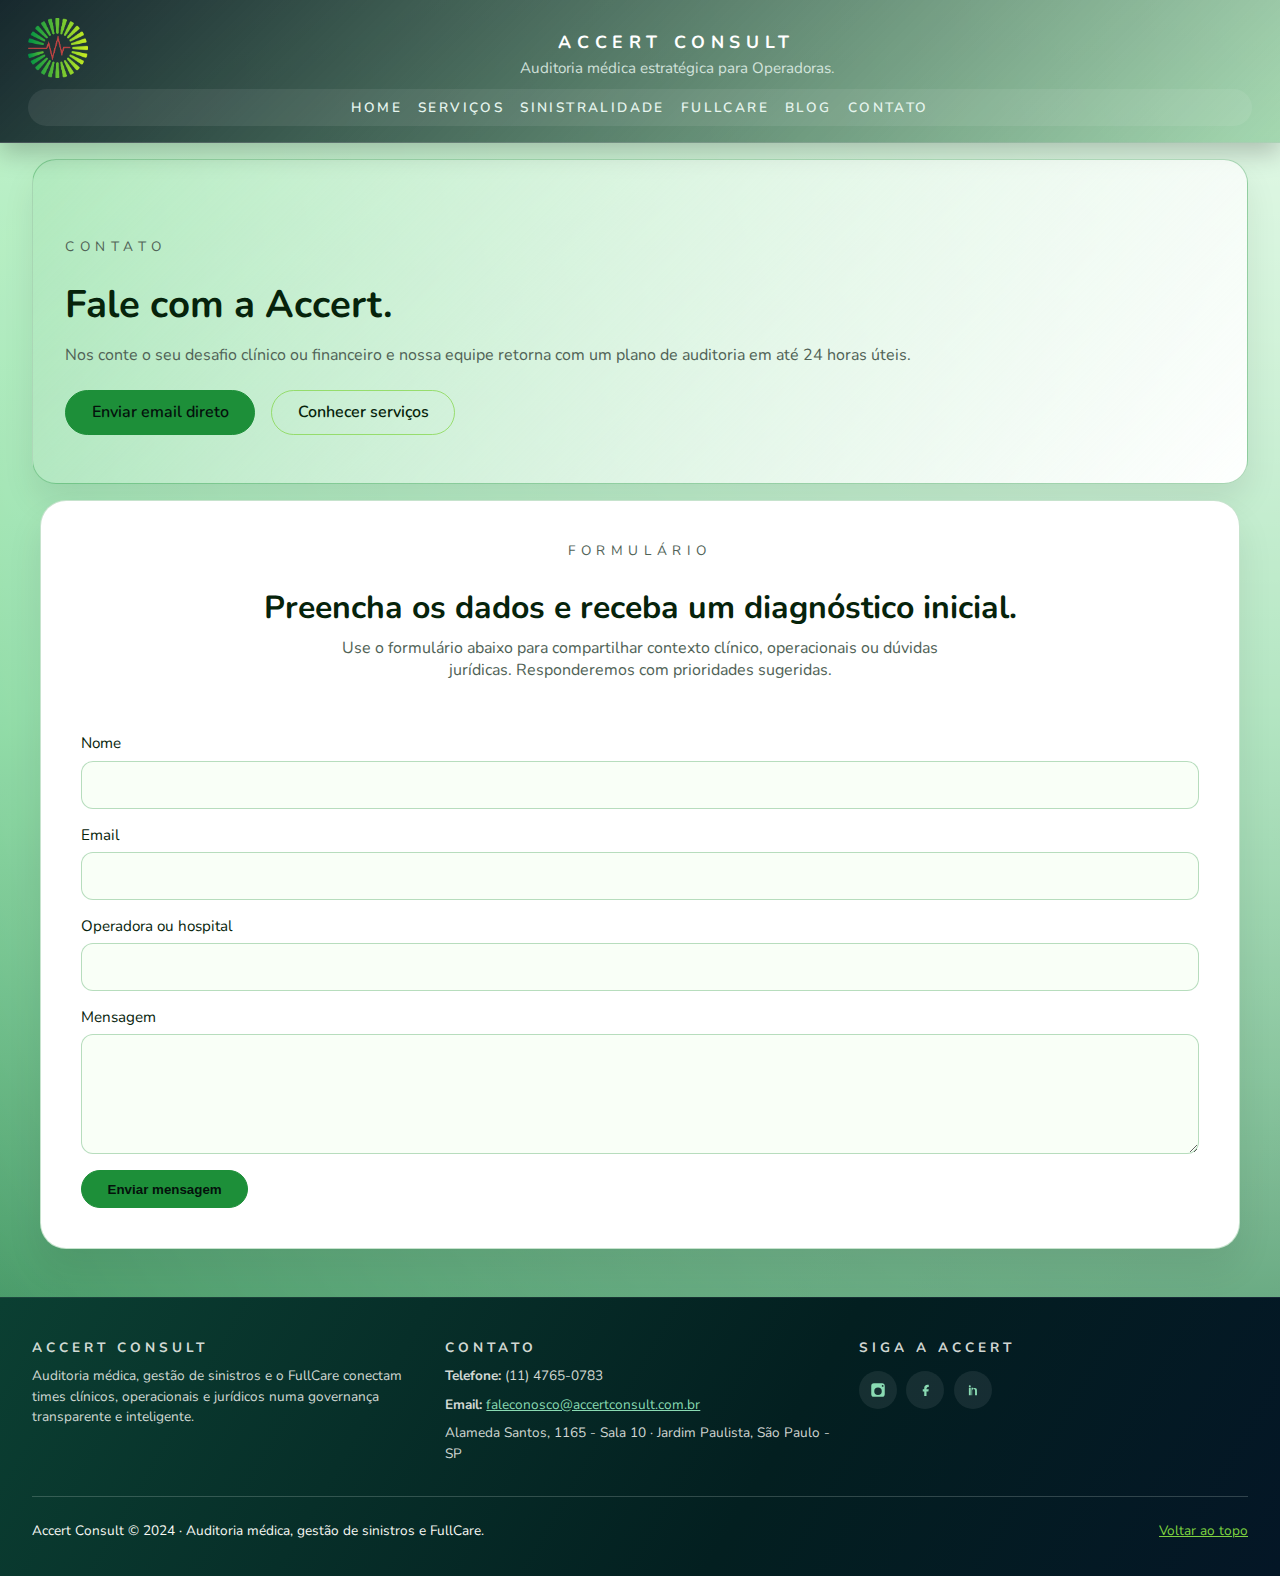
<file: contato.html>
<!DOCTYPE html>
<html lang="pt-BR">
  <head>
    <meta charset="utf-8" />
    <meta name="viewport" content="width=device-width, initial-scale=1" />
    <title>Contato | Accert Consult</title>
    <meta
      name="description"
      content="Formulário de contato da Accert Consult para auditoria médica e FullCare."
    />
    <link rel="icon" href="img/full-ico.ico" type="image/x-icon" />
    <link rel="preconnect" href="https://fonts.googleapis.com" />
    <link rel="preconnect" href="https://fonts.gstatic.com" crossorigin />
    <link
      href="https://fonts.googleapis.com/css2?family=Nunito:wght@400;600;700&family=Playfair+Display:wght@600&display=swap"
      rel="stylesheet"
    />
    <link rel="stylesheet" href="styles.css" />
  </head>
  <body>
    <div class="page">
      <header class="site-header">
        <div class="header-top">
          <div class="logo-group">
            <img src="img/Simbolo.png" alt="Logo da Accert Consult" class="logo-img" />
            <p class="logo-description">
              Auditoria médica estratégica para Operadoras.
            </p>
          </div>
        </div>
        <nav class="site-nav header-menu">
          <a href="index.html">Home</a>
          <a href="index.html#servicos">Serviços</a>
          <a href="sinistralidade.html">Sinistralidade</a>
          <a href="index.html#fullcare">FullCare</a>
          <a href="https://blog.fullcare.cloud/" target="_blank" rel="noreferrer">Blog</a>
          <a href="contato.html">Contato</a>
        </nav>
      </header>

      <main>
        <section class="hero">
          <div class="hero-content">
            <p class="eyebrow">Contato</p>
            <h1>Fale com a Accert.</h1>
            <p>
              Nos conte o seu desafio clínico ou financeiro e nossa equipe retorna com um plano de auditoria em até 24 horas úteis.
            </p>
            <div class="hero-ctas">
              <a class="btn btn-primary" href="mailto:faleconosco@accertconsult.com.br">Enviar email direto</a>
              <a class="btn btn-outline" href="index.html#servicos">Conhecer serviços</a>
            </div>
          </div>
        </section>

        <section class="contact">
          <div class="section-heading">
            <p class="eyebrow">Formulário</p>
            <h2>Preencha os dados e receba um diagnóstico inicial.</h2>
            <p>
              Use o formulário abaixo para compartilhar contexto clínico, operacionais ou dúvidas jurídicas. Responderemos com prioridades sugeridas.
            </p>
          </div>
          <div id="contactNotice" class="contact-notice" role="status" aria-live="polite"></div>
          <form action="send-email.php" method="POST" class="contact-form">
            <label>
              Nome
              <input type="text" name="nome" required />
            </label>
            <label>
              Email
              <input type="email" name="email" required />
            </label>
            <label>
              Operadora ou hospital
              <input type="text" name="empresa" />
            </label>
            <label>
              Mensagem
              <textarea name="mensagem" rows="4" required></textarea>
            </label>
            <button class="btn btn-primary" type="submit">Enviar mensagem</button>
          </form>
        </section>
      </main>

      <footer class="site-footer">
        <div class="footer-content">
          <div class="footer-column">
            <p class="footer-title">Accert Consult</p>
            <p>
              Auditoria médica, gestão de sinistros e o FullCare conectam times clínicos, operacionais e jurídicos
              numa governança transparente e inteligente.
            </p>
          </div>
          <div class="footer-column">
            <p class="footer-title">Contato</p>
            <p><strong>Telefone:</strong> (11) 4765-0783</p>
            <p>
              <strong>Email:</strong>
              <a href="mailto:faleconosco@accertconsult.com.br">faleconosco@accertconsult.com.br</a>
            </p>
            <p>Alameda Santos, 1165 - Sala 10 · Jardim Paulista, São Paulo - SP</p>
          </div>
          <div class="footer-column">
            <p class="footer-title">Siga a Accert</p>
            <div class="footer-social">
              <a href="https://www.instagram.com/accert_consult/" class="social-link" target="_blank" rel="noreferrer" aria-label="Instagram">
                <svg viewBox="0 0 24 24"><path d="M17.5 3H6.5C4.29 3 3 4.29 3 6.5v11c0 2.21 1.29 3.5 3.5 3.5h11c2.21 0 3.5-1.29 3.5-3.5v-11C21 4.29 19.71 3 17.5 3zm-5.5 5.5A5 5 0 1 1 7 13.5 5 5 0 0 1 12 8.5zm6.2-.75a1.2 1.2 0 1 1 0-2.4 1.2 1.2 0 0 1 0 2.4z" fill="currentColor"/></svg>
              </a>
              <a href="https://www.facebook.com" class="social-link" target="_blank" rel="noreferrer" aria-label="Facebook">
                <svg viewBox="0 0 24 24"><path d="M15 8h2V5h-2c-2.21 0-4 1.79-4 4v2H9v3h2v6h3v-6h2.5l.5-3H14v-1c0-.55.45-1 1-1z" fill="currentColor"/></svg>
              </a>
              <a href="https://www.linkedin.com/company/102564637/" class="social-link" target="_blank" rel="noreferrer" aria-label="LinkedIn">
                <svg viewBox="0 0 24 24"><path d="M6.5 9H9v10H6.5zM7.75 5.5a1.37 1.37 0 1 1 0 2.74 1.37 1.37 0 0 1 0-2.74zM10 9h2.25v1.5h.03c.31-.59 1.07-1.21 2.2-1.21 2.35 0 2.78 1.55 2.78 3.56V19h-2.5v-5.4c0-1.28-.02-2.93-1.79-2.93-1.79 0-2.07 1.4-2.07 2.84V19H10z" fill="currentColor"/></svg>
              </a>
            </div>
          </div>
        </div>
        <div class="footer-divider"></div>
        <div class="footer-bottom">
          <p>Accert Consult © 2024 · Auditoria médica, gestão de sinistros e FullCare.</p>
          <a href="index.html" class="back-to-top">Voltar ao topo</a>
        </div>
      </footer>

      <script>
        (function () {
          const notice = document.getElementById('contactNotice');
          if (!notice) return;
          const params = new URLSearchParams(window.location.search);
          if (params.get('status') === 'erro') {
            notice.textContent =
              'Houve um problema ao enviar. Atualize a página e tente novamente ou ligue para (11) 4765-0783.';
            notice.classList.add('error');
          }
        })();
      </script>
    </div>
  </body>
</html>
</file>
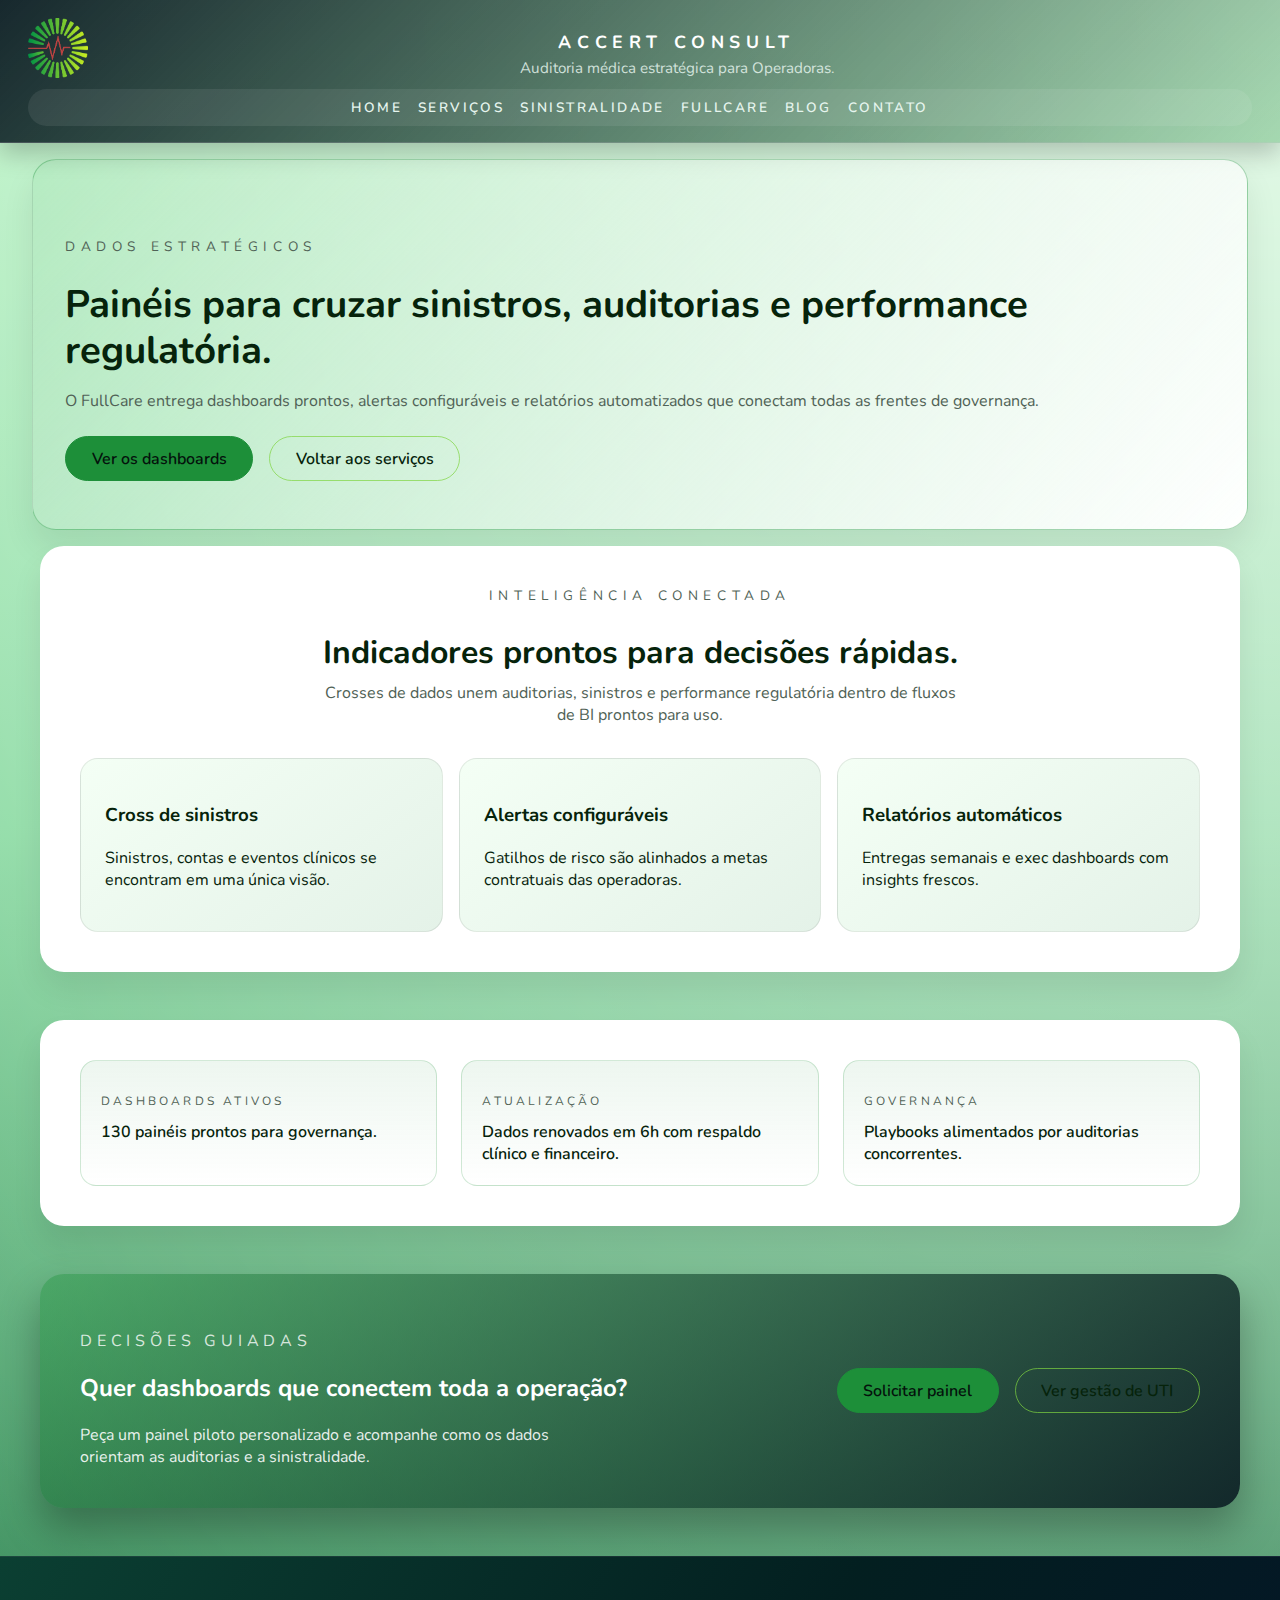
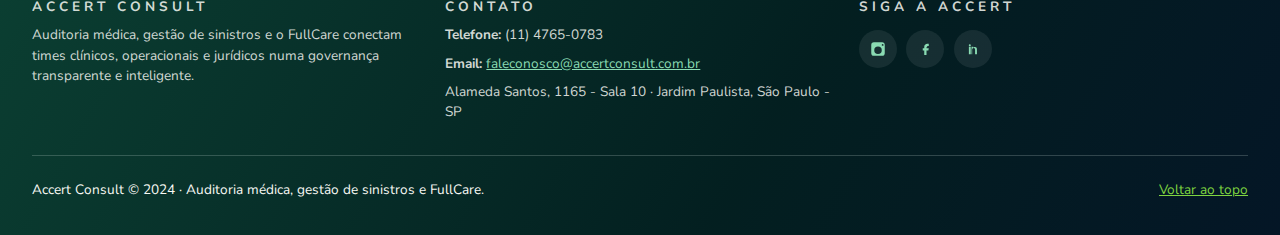
<file: gestao-dados.html>
<!DOCTYPE html>
<html lang="pt-BR">
  <head>
    <meta charset="utf-8" />
    <meta name="viewport" content="width=device-width, initial-scale=1" />
    <title>Gestão de Dados | Accert Consult</title>
    <meta
      name="description"
      content="Dashboards e indicadores que cruzam sinistros, auditorias e performance regulatória."
    />
    <link rel="icon" href="img/full-ico.ico" type="image/x-icon" />
    <link rel="preconnect" href="https://fonts.googleapis.com" />
    <link rel="preconnect" href="https://fonts.gstatic.com" crossorigin />
    <link
      href="https://fonts.googleapis.com/css2?family=Nunito:wght@400;600;700&family=Playfair+Display:wght@600&display=swap"
      rel="stylesheet"
    />
    <link rel="stylesheet" href="styles.css" />
  </head>
  <body id="top">
    <div class="page">
      <header class="site-header">
        <div class="header-top">
          <div class="logo-group">
            <img src="img/Simbolo.png" alt="Logo da Accert Consult" class="logo-img" />
            <p class="logo-description">
              Auditoria médica estratégica para Operadoras.
            </p>
          </div>
        </div>
        <nav class="site-nav header-menu">
          <a href="index.html">Home</a>
          <a href="index.html#servicos">Serviços</a>
          <a href="sinistralidade.html">Sinistralidade</a>
          <a href="index.html#fullcare">FullCare</a>
          <a href="https://blog.fullcare.cloud/" target="_blank" rel="noreferrer">Blog</a>
          <a href="contato.html">Contato</a>
        </nav>
      </header>

      <main>
        <section class="hero">
          <div class="hero-content">
            <p class="eyebrow">Dados estratégicos</p>
            <h1>Painéis para cruzar sinistros, auditorias e performance regulatória.</h1>
            <p>
              O FullCare entrega dashboards prontos, alertas configuráveis e relatórios automatizados que conectam todas as frentes de governança.
            </p>
            <div class="hero-ctas">
              <a class="btn btn-primary" href="mailto:faleconosco@accertconsult.com.br">Ver os dashboards</a>
              <a class="btn btn-outline" href="index.html#servicos">Voltar aos serviços</a>
            </div>
          </div>
        </section>

        <section class="content-block">
          <div class="section-heading">
            <p class="eyebrow">Inteligência conectada</p>
            <h2>Indicadores prontos para decisões rápidas.</h2>
            <p>
              Crosses de dados unem auditorias, sinistros e performance regulatória dentro de fluxos de BI prontos para uso.
            </p>
          </div>
          <div class="steps-grid">
            <article>
              <h3>Cross de sinistros</h3>
              <p>Sinistros, contas e eventos clínicos se encontram em uma única visão.</p>
            </article>
            <article>
              <h3>Alertas configuráveis</h3>
              <p>Gatilhos de risco são alinhados a metas contratuais das operadoras.</p>
            </article>
            <article>
              <h3>Relatórios automáticos</h3>
              <p>Entregas semanais e exec dashboards com insights frescos.</p>
            </article>
          </div>
        </section>

        <section class="content-block sinistra-stats">
          <div>
            <p class="stat-label">Dashboards ativos</p>
            <p class="stat-value">130 painéis prontos para governança.</p>
          </div>
          <div>
            <p class="stat-label">Atualização</p>
            <p class="stat-value">Dados renovados em 6h com respaldo clínico e financeiro.</p>
          </div>
          <div>
            <p class="stat-label">Governança</p>
            <p class="stat-value">Playbooks alimentados por auditorias concorrentes.</p>
          </div>
        </section>

        <section class="content-block sinistra-cta">
          <div>
            <p class="section-subtitle">Decisões guiadas</p>
            <h2>Quer dashboards que conectem toda a operação?</h2>
            <p>
              Peça um painel piloto personalizado e acompanhe como os dados orientam as auditorias e a sinistralidade.
            </p>
          </div>
          <div class="cta-actions">
            <a class="btn btn-primary" href="mailto:faleconosco@accertconsult.com.br">Solicitar painel</a>
            <a class="btn btn-outline" href="gestao-uti.html">Ver gestão de UTI</a>
          </div>
        </section>
      </main>

      <footer class="site-footer">
        <div class="footer-content">
          <div class="footer-column">
            <p class="footer-title">Accert Consult</p>
            <p>
              Auditoria médica, gestão de sinistros e o FullCare conectam times clínicos, operacionais e jurídicos
              numa governança transparente e inteligente.
            </p>
          </div>
          <div class="footer-column">
            <p class="footer-title">Contato</p>
            <p><strong>Telefone:</strong> (11) 4765-0783</p>
            <p><strong>Email:</strong> <a href="mailto:faleconosco@accertconsult.com.br">faleconosco@accertconsult.com.br</a></p>
            <p>Alameda Santos, 1165 - Sala 10 · Jardim Paulista, São Paulo - SP</p>
          </div>
          <div class="footer-column">
            <p class="footer-title">Siga a Accert</p>
            <div class="footer-social">
              <a href="https://www.instagram.com/accert_consult/" class="social-link" target="_blank" rel="noreferrer" aria-label="Instagram">
                <svg viewBox="0 0 24 24"><path d="M17.5 3H6.5C4.29 3 3 4.29 3 6.5v11c0 2.21 1.29 3.5 3.5 3.5h11c2.21 0 3.5-1.29 3.5-3.5v-11C21 4.29 19.71 3 17.5 3zm-5.5 5.5A5 5 0 1 1 7 13.5 5 5 0 0 1 12 8.5zm6.2-.75a1.2 1.2 0 1 1 0-2.4 1.2 1.2 0 0 1 0 2.4z" fill="currentColor"/></svg>
              </a>
              <a href="https://www.facebook.com" class="social-link" target="_blank" rel="noreferrer" aria-label="Facebook">
                <svg viewBox="0 0 24 24"><path d="M15 8h2V5h-2c-2.21 0-4 1.79-4 4v2H9v3h2v6h3v-6h2.5l.5-3H14v-1c0-.55.45-1 1-1z" fill="currentColor"/></svg>
              </a>
              <a href="https://www.linkedin.com/company/102564637/" class="social-link" target="_blank" rel="noreferrer" aria-label="LinkedIn">
                <svg viewBox="0 0 24 24"><path d="M6.5 9H9v10H6.5zM7.75 5.5a1.37 1.37 0 1 1 0 2.74 1.37 1.37 0 0 1 0-2.74zM10 9h2.25v1.5h.03c.31-.59 1.07-1.21 2.2-1.21 2.35 0 2.78 1.55 2.78 3.56V19h-2.5v-5.4c0-1.28-.02-2.93-1.79-2.93-1.79 0-2.07 1.4-2.07 2.84V19H10z" fill="currentColor"/></svg>
              </a>
            </div>
          </div>
        </div>
        <div class="footer-divider"></div>
        <div class="footer-bottom">
          <p>Accert Consult © 2024 · Auditoria médica, gestão de sinistros e FullCare.</p>
          <a href="#top" class="back-to-top">Voltar ao topo</a>
        </div>
      </footer>
    </div>
  </body>
</html>
</file>
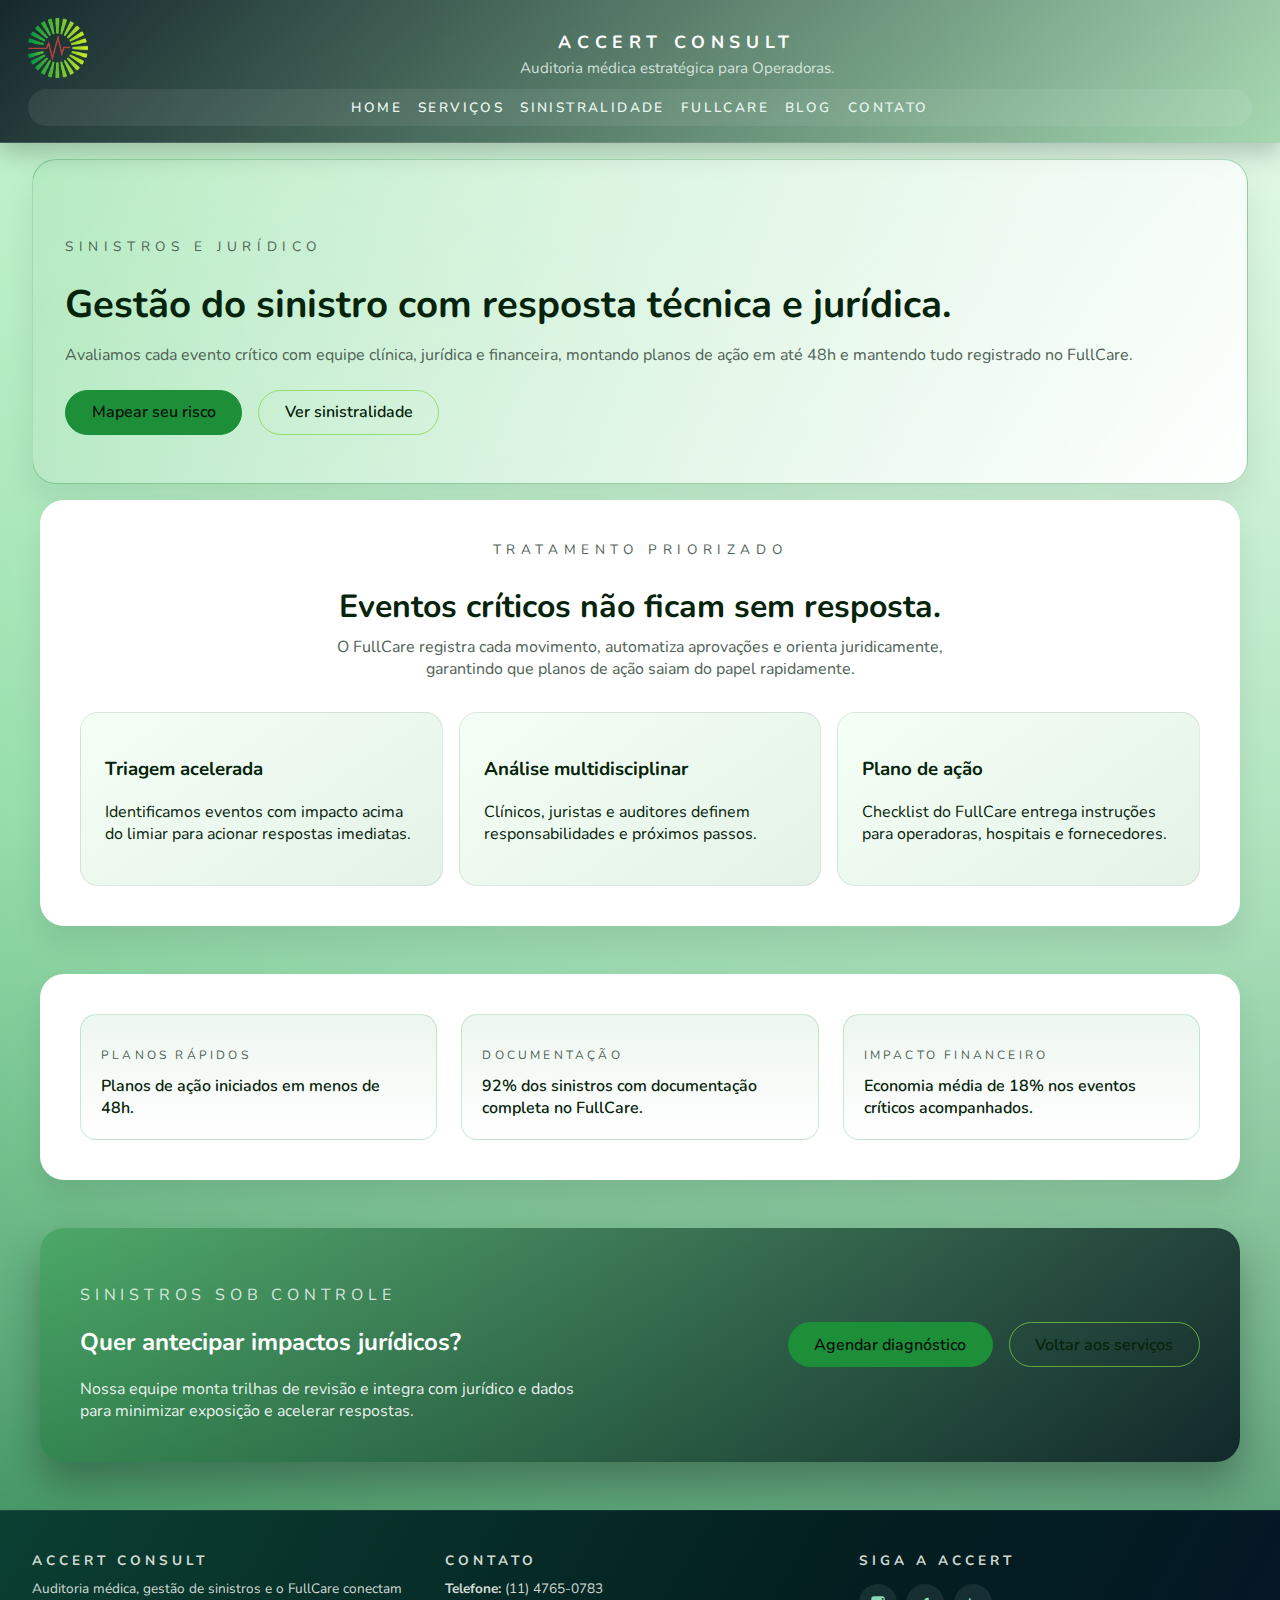
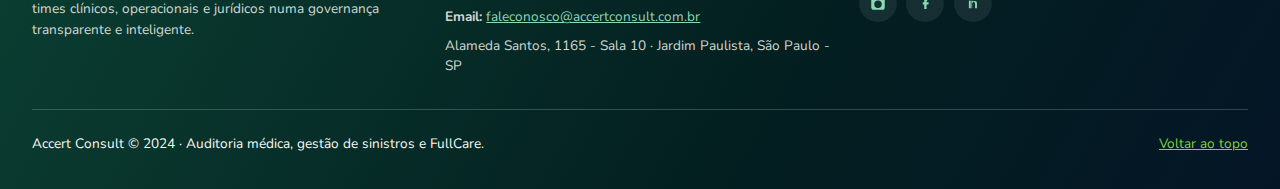
<file: gestao-sinistro.html>
<!DOCTYPE html>
<html lang="pt-BR">
  <head>
    <meta charset="utf-8" />
    <meta name="viewport" content="width=device-width, initial-scale=1" />
    <title>Gestão do Sinistro | Accert Consult</title>
    <meta
      name="description"
      content="Respostas técnicas e jurídicas para eventos críticos com integração ao FullCare."
    />
    <link rel="icon" href="img/full-ico.ico" type="image/x-icon" />
    <link rel="preconnect" href="https://fonts.googleapis.com" />
    <link rel="preconnect" href="https://fonts.gstatic.com" crossorigin />
    <link
      href="https://fonts.googleapis.com/css2?family=Nunito:wght@400;600;700&family=Playfair+Display:wght@600&display=swap"
      rel="stylesheet"
    />
    <link rel="stylesheet" href="styles.css" />
  </head>
  <body id="top">
    <div class="page">
      <header class="site-header">
        <div class="header-top">
          <div class="logo-group">
            <img src="img/Simbolo.png" alt="Logo da Accert Consult" class="logo-img" />
            <p class="logo-description">
              Auditoria médica estratégica para Operadoras.
            </p>
          </div>
        </div>
        <nav class="site-nav header-menu">
          <a href="index.html">Home</a>
          <a href="index.html#servicos">Serviços</a>
          <a href="sinistralidade.html">Sinistralidade</a>
          <a href="index.html#fullcare">FullCare</a>
          <a href="https://blog.fullcare.cloud/" target="_blank" rel="noreferrer">Blog</a>
          <a href="contato.html">Contato</a>
        </nav>
      </header>

      <main>
        <section class="hero">
          <div class="hero-content">
            <p class="eyebrow">Sinistros e jurídico</p>
            <h1>Gestão do sinistro com resposta técnica e jurídica.</h1>
            <p>
              Avaliamos cada evento crítico com equipe clínica, jurídica e financeira, montando planos de ação em até 48h e mantendo tudo registrado no FullCare.
            </p>
            <div class="hero-ctas">
              <a class="btn btn-primary" href="mailto:faleconosco@accertconsult.com.br">Mapear seu risco</a>
              <a class="btn btn-outline" href="sinistralidade.html">Ver sinistralidade</a>
            </div>
          </div>
        </section>

        <section class="content-block">
          <div class="section-heading">
            <p class="eyebrow">Tratamento priorizado</p>
            <h2>Eventos críticos não ficam sem resposta.</h2>
            <p>
              O FullCare registra cada movimento, automatiza aprovações e orienta juridicamente, garantindo que planos de ação saiam do papel rapidamente.
            </p>
          </div>
          <div class="steps-grid">
            <article>
              <h3>Triagem acelerada</h3>
              <p>Identificamos eventos com impacto acima do limiar para acionar respostas imediatas.</p>
            </article>
            <article>
              <h3>Análise multidisciplinar</h3>
              <p>Clínicos, juristas e auditores definem responsabilidades e próximos passos.</p>
            </article>
            <article>
              <h3>Plano de ação</h3>
              <p>Checklist do FullCare entrega instruções para operadoras, hospitais e fornecedores.</p>
            </article>
          </div>
        </section>

        <section class="content-block sinistra-stats">
          <div>
            <p class="stat-label">Planos rápidos</p>
            <p class="stat-value">Planos de ação iniciados em menos de 48h.</p>
          </div>
          <div>
            <p class="stat-label">Documentação</p>
            <p class="stat-value">92% dos sinistros com documentação completa no FullCare.</p>
          </div>
          <div>
            <p class="stat-label">Impacto financeiro</p>
            <p class="stat-value">Economia média de 18% nos eventos críticos acompanhados.</p>
          </div>
        </section>

        <section class="content-block sinistra-cta">
          <div>
            <p class="section-subtitle">Sinistros sob controle</p>
            <h2>Quer antecipar impactos jurídicos?</h2>
            <p>
              Nossa equipe monta trilhas de revisão e integra com jurídico e dados para minimizar exposição e acelerar respostas.
            </p>
          </div>
          <div class="cta-actions">
            <a class="btn btn-primary" href="mailto:faleconosco@accertconsult.com.br">Agendar diagnóstico</a>
            <a class="btn btn-outline" href="index.html#servicos">Voltar aos serviços</a>
          </div>
        </section>
      </main>

      <footer class="site-footer">
        <div class="footer-content">
          <div class="footer-column">
            <p class="footer-title">Accert Consult</p>
            <p>
              Auditoria médica, gestão de sinistros e o FullCare conectam times clínicos, operacionais e jurídicos
              numa governança transparente e inteligente.
            </p>
          </div>
          <div class="footer-column">
            <p class="footer-title">Contato</p>
            <p><strong>Telefone:</strong> (11) 4765-0783</p>
            <p><strong>Email:</strong> <a href="mailto:faleconosco@accertconsult.com.br">faleconosco@accertconsult.com.br</a></p>
            <p>Alameda Santos, 1165 - Sala 10 · Jardim Paulista, São Paulo - SP</p>
          </div>
          <div class="footer-column">
            <p class="footer-title">Siga a Accert</p>
            <div class="footer-social">
              <a href="https://www.instagram.com/accert_consult/" class="social-link" target="_blank" rel="noreferrer" aria-label="Instagram">
                <svg viewBox="0 0 24 24"><path d="M17.5 3H6.5C4.29 3 3 4.29 3 6.5v11c0 2.21 1.29 3.5 3.5 3.5h11c2.21 0 3.5-1.29 3.5-3.5v-11C21 4.29 19.71 3 17.5 3zm-5.5 5.5A5 5 0 1 1 7 13.5 5 5 0 0 1 12 8.5zm6.2-.75a1.2 1.2 0 1 1 0-2.4 1.2 1.2 0 0 1 0 2.4z" fill="currentColor"/></svg>
              </a>
              <a href="https://www.facebook.com" class="social-link" target="_blank" rel="noreferrer" aria-label="Facebook">
                <svg viewBox="0 0 24 24"><path d="M15 8h2V5h-2c-2.21 0-4 1.79-4 4v2H9v3h2v6h3v-6h2.5l.5-3H14v-1c0-.55.45-1 1-1z" fill="currentColor"/></svg>
              </a>
              <a href="https://www.linkedin.com/company/102564637/" class="social-link" target="_blank" rel="noreferrer" aria-label="LinkedIn">
                <svg viewBox="0 0 24 24"><path d="M6.5 9H9v10H6.5zM7.75 5.5a1.37 1.37 0 1 1 0 2.74 1.37 1.37 0 0 1 0-2.74zM10 9h2.25v1.5h.03c.31-.59 1.07-1.21 2.2-1.21 2.35 0 2.78 1.55 2.78 3.56V19h-2.5v-5.4c0-1.28-.02-2.93-1.79-2.93-1.79 0-2.07 1.4-2.07 2.84V19H10z" fill="currentColor"/></svg>
              </a>
            </div>
          </div>
        </div>
        <div class="footer-divider"></div>
        <div class="footer-bottom">
          <p>Accert Consult © 2024 · Auditoria médica, gestão de sinistros e FullCare.</p>
          <a href="#top" class="back-to-top">Voltar ao topo</a>
        </div>
      </footer>
    </div>
  </body>
</html>
</file>
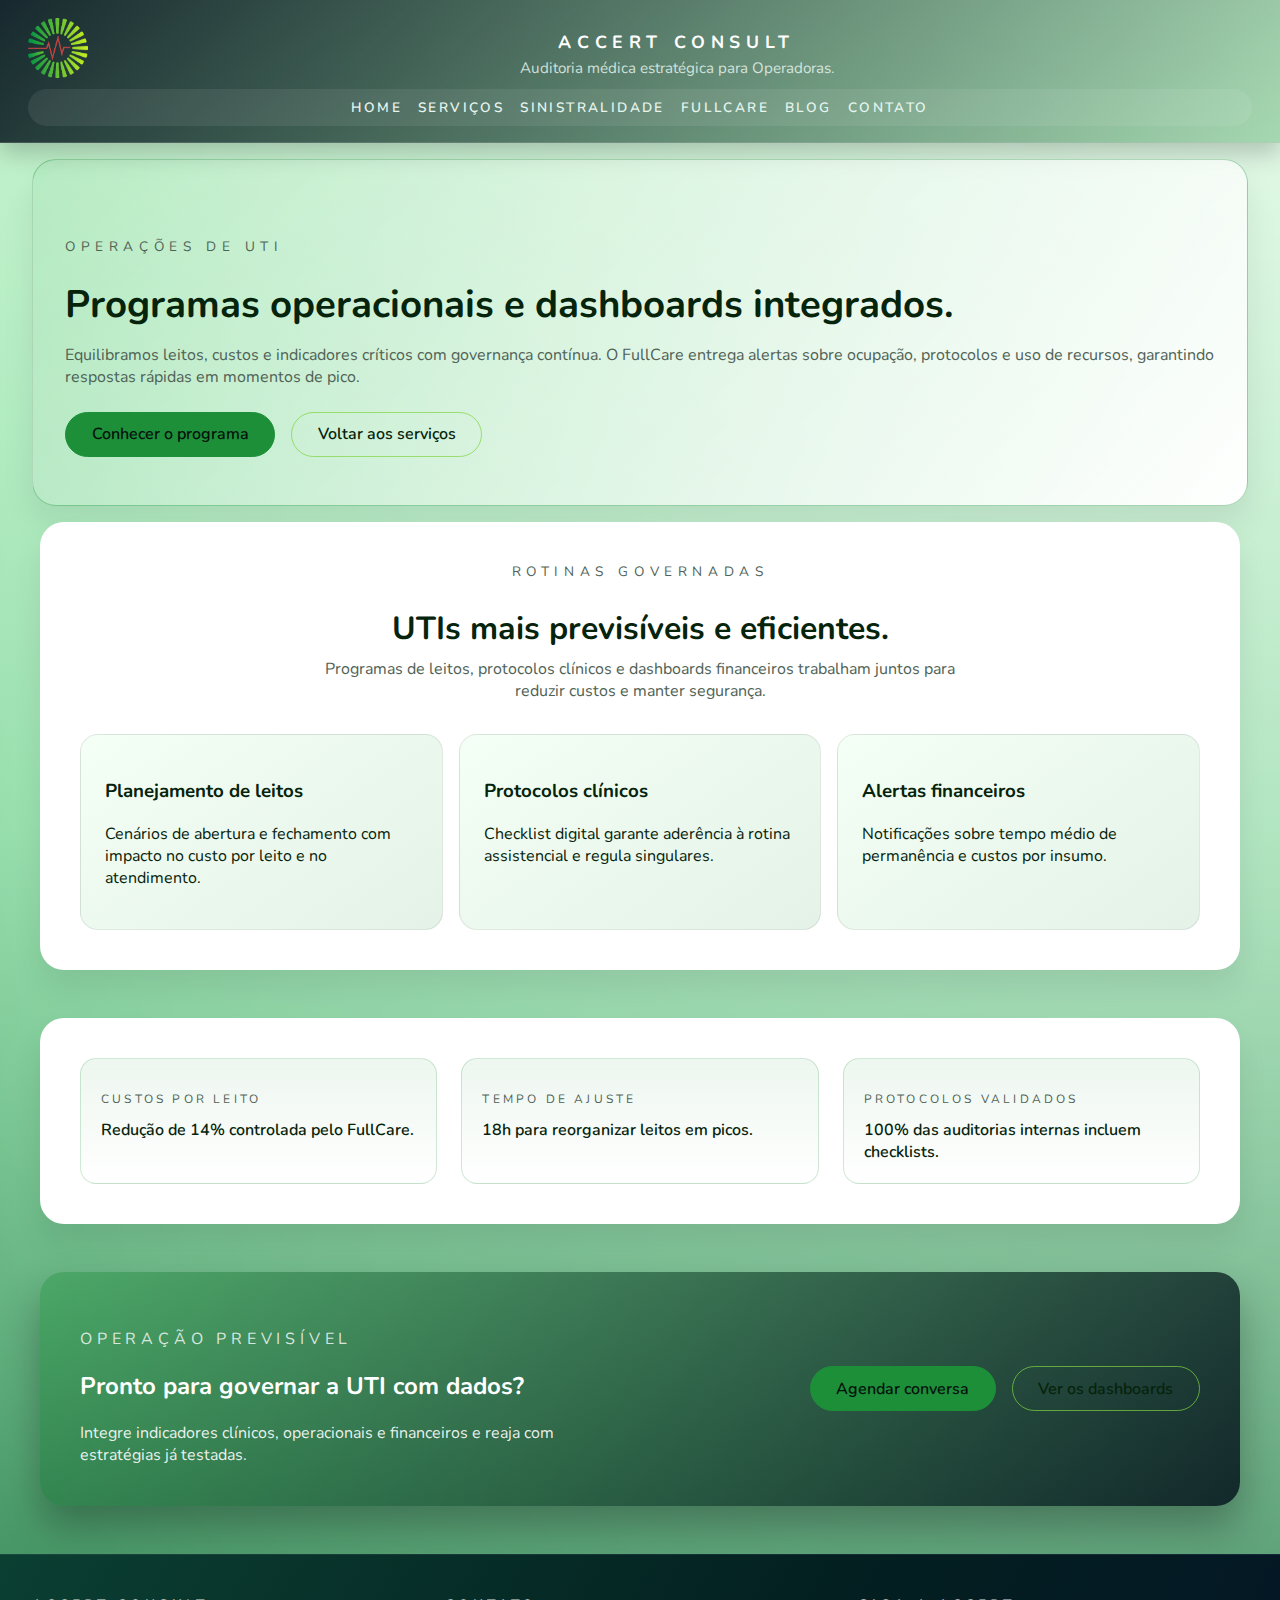
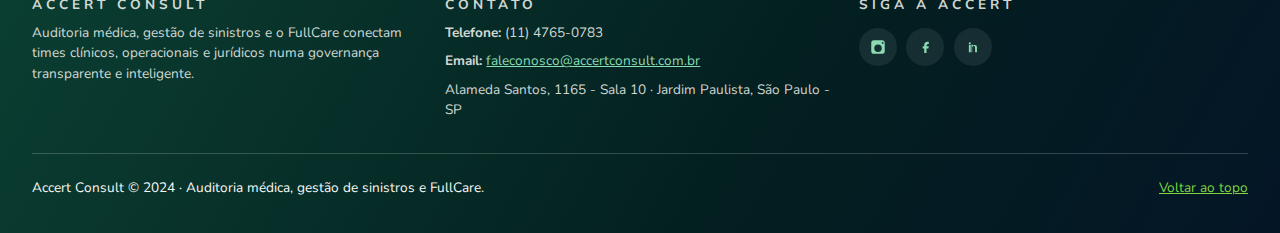
<file: gestao-uti.html>
<!DOCTYPE html>
<html lang="pt-BR">
  <head>
    <meta charset="utf-8" />
    <meta name="viewport" content="width=device-width, initial-scale=1" />
    <title>Gestão de UTI | Accert Consult</title>
    <meta
      name="description"
      content="Programas e dashboards que equilibram leitos, custos e indicadores críticos de UTI."
    />
    <link rel="icon" href="img/full-ico.ico" type="image/x-icon" />
    <link rel="preconnect" href="https://fonts.googleapis.com" />
    <link rel="preconnect" href="https://fonts.gstatic.com" crossorigin />
    <link
      href="https://fonts.googleapis.com/css2?family=Nunito:wght@400;600;700&family=Playfair+Display:wght@600&display=swap"
      rel="stylesheet"
    />
    <link rel="stylesheet" href="styles.css" />
  </head>
  <body id="top">
    <div class="page">
      <header class="site-header">
        <div class="header-top">
          <div class="logo-group">
            <img src="img/Simbolo.png" alt="Logo da Accert Consult" class="logo-img" />
            <p class="logo-description">
              Auditoria médica estratégica para Operadoras.
            </p>
          </div>
        </div>
        <nav class="site-nav header-menu">
          <a href="index.html">Home</a>
          <a href="index.html#servicos">Serviços</a>
          <a href="sinistralidade.html">Sinistralidade</a>
          <a href="index.html#fullcare">FullCare</a>
          <a href="https://blog.fullcare.cloud/" target="_blank" rel="noreferrer">Blog</a>
          <a href="contato.html">Contato</a>
        </nav>
      </header>

      <main>
        <section class="hero">
          <div class="hero-content">
            <p class="eyebrow">Operações de UTI</p>
            <h1>Programas operacionais e dashboards integrados.</h1>
            <p>
              Equilibramos leitos, custos e indicadores críticos com governança contínua. O FullCare entrega alertas sobre ocupação,
              protocolos e uso de recursos, garantindo respostas rápidas em momentos de pico.
            </p>
            <div class="hero-ctas">
              <a class="btn btn-primary" href="mailto:faleconosco@accertconsult.com.br">Conhecer o programa</a>
              <a class="btn btn-outline" href="index.html#servicos">Voltar aos serviços</a>
            </div>
          </div>
        </section>

        <section class="content-block">
          <div class="section-heading">
            <p class="eyebrow">Rotinas governadas</p>
            <h2>UTIs mais previsíveis e eficientes.</h2>
            <p>
              Programas de leitos, protocolos clínicos e dashboards financeiros trabalham juntos para reduzir custos e manter segurança.
            </p>
          </div>
          <div class="steps-grid">
            <article>
              <h3>Planejamento de leitos</h3>
              <p>Cenários de abertura e fechamento com impacto no custo por leito e no atendimento.</p>
            </article>
            <article>
              <h3>Protocolos clínicos</h3>
              <p>Checklist digital garante aderência à rotina assistencial e regula singulares.</p>
            </article>
            <article>
              <h3>Alertas financeiros</h3>
              <p>Notificações sobre tempo médio de permanência e custos por insumo.</p>
            </article>
          </div>
        </section>

        <section class="content-block sinistra-stats">
          <div>
            <p class="stat-label">Custos por leito</p>
            <p class="stat-value">Redução de 14% controlada pelo FullCare.</p>
          </div>
          <div>
            <p class="stat-label">Tempo de ajuste</p>
            <p class="stat-value">18h para reorganizar leitos em picos.</p>
          </div>
          <div>
            <p class="stat-label">Protocolos validados</p>
            <p class="stat-value">100% das auditorias internas incluem checklists.</p>
          </div>
        </section>

        <section class="content-block sinistra-cta">
          <div>
            <p class="section-subtitle">Operação previsível</p>
            <h2>Pronto para governar a UTI com dados?</h2>
            <p>
              Integre indicadores clínicos, operacionais e financeiros e reaja com estratégias já testadas.
            </p>
          </div>
          <div class="cta-actions">
            <a class="btn btn-primary" href="mailto:faleconosco@accertconsult.com.br">Agendar conversa</a>
            <a class="btn btn-outline" href="gestao-dados.html">Ver os dashboards</a>
          </div>
        </section>
      </main>

      <footer class="site-footer">
        <div class="footer-content">
          <div class="footer-column">
            <p class="footer-title">Accert Consult</p>
            <p>
              Auditoria médica, gestão de sinistros e o FullCare conectam times clínicos, operacionais e jurídicos
              numa governança transparente e inteligente.
            </p>
          </div>
          <div class="footer-column">
            <p class="footer-title">Contato</p>
            <p><strong>Telefone:</strong> (11) 4765-0783</p>
            <p><strong>Email:</strong> <a href="mailto:faleconosco@accertconsult.com.br">faleconosco@accertconsult.com.br</a></p>
            <p>Alameda Santos, 1165 - Sala 10 · Jardim Paulista, São Paulo - SP</p>
          </div>
          <div class="footer-column">
            <p class="footer-title">Siga a Accert</p>
            <div class="footer-social">
              <a href="https://www.instagram.com/accert_consult/" class="social-link" target="_blank" rel="noreferrer" aria-label="Instagram">
                <svg viewBox="0 0 24 24"><path d="M17.5 3H6.5C4.29 3 3 4.29 3 6.5v11c0 2.21 1.29 3.5 3.5 3.5h11c2.21 0 3.5-1.29 3.5-3.5v-11C21 4.29 19.71 3 17.5 3zm-5.5 5.5A5 5 0 1 1 7 13.5 5 5 0 0 1 12 8.5zm6.2-.75a1.2 1.2 0 1 1 0-2.4 1.2 1.2 0 0 1 0 2.4z" fill="currentColor"/></svg>
              </a>
              <a href="https://www.facebook.com" class="social-link" target="_blank" rel="noreferrer" aria-label="Facebook">
                <svg viewBox="0 0 24 24"><path d="M15 8h2V5h-2c-2.21 0-4 1.79-4 4v2H9v3h2v6h3v-6h2.5l.5-3H14v-1c0-.55.45-1 1-1z" fill="currentColor"/></svg>
              </a>
              <a href="https://www.linkedin.com/company/102564637/" class="social-link" target="_blank" rel="noreferrer" aria-label="LinkedIn">
                <svg viewBox="0 0 24 24"><path d="M6.5 9H9v10H6.5zM7.75 5.5a1.37 1.37 0 1 1 0 2.74 1.37 1.37 0 0 1 0-2.74zM10 9h2.25v1.5h.03c.31-.59 1.07-1.21 2.2-1.21 2.35 0 2.78 1.55 2.78 3.56V19h-2.5v-5.4c0-1.28-.02-2.93-1.79-2.93-1.79 0-2.07 1.4-2.07 2.84V19H10z" fill="currentColor"/></svg>
              </a>
            </div>
          </div>
        </div>
        <div class="footer-divider"></div>
        <div class="footer-bottom">
          <p>Accert Consult © 2024 · Auditoria médica, gestão de sinistros e FullCare.</p>
          <a href="#top" class="back-to-top">Voltar ao topo</a>
        </div>
      </footer>
    </div>
  </body>
</html>
</file>
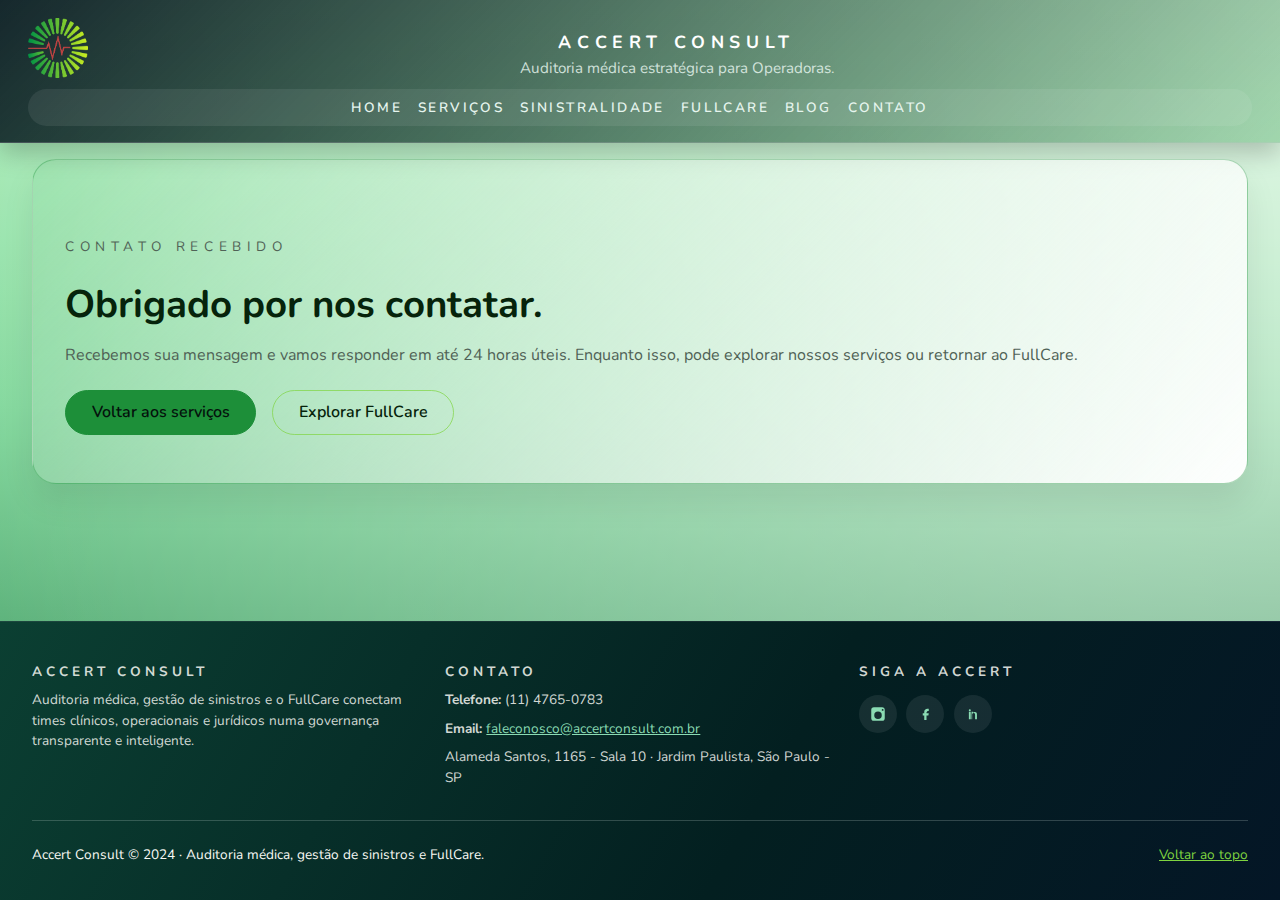
<file: obrigado.html>
<!DOCTYPE html>
<html lang="pt-BR">
  <head>
    <meta charset="utf-8" />
    <meta name="viewport" content="width=device-width, initial-scale=1" />
    <title>Recebemos seu contato | Accert Consult</title>
    <meta
      name="description"
      content="Agradecimento pelo envio do formulário de contato para Accert Consult."
    />
    <link rel="icon" href="img/full-ico.ico" type="image/x-icon" />
    <link rel="preconnect" href="https://fonts.googleapis.com" />
    <link rel="preconnect" href="https://fonts.gstatic.com" crossorigin />
    <link
      href="https://fonts.googleapis.com/css2?family=Nunito:wght@400;600;700&family=Playfair+Display:wght@600&display=swap"
      rel="stylesheet"
    />
    <link rel="stylesheet" href="styles.css" />
  </head>
  <body>
    <div class="page">
      <header class="site-header">
        <div class="header-top">
          <div class="logo-group">
            <img src="img/Simbolo.png" alt="Logo da Accert Consult" class="logo-img" />
            <p class="logo-description">Auditoria médica estratégica para Operadoras.</p>
          </div>
        </div>
        <nav class="site-nav header-menu">
          <a href="index.html">Home</a>
          <a href="index.html#servicos">Serviços</a>
          <a href="sinistralidade.html">Sinistralidade</a>
          <a href="index.html#fullcare">FullCare</a>
          <a href="https://blog.fullcare.cloud/" target="_blank" rel="noreferrer">Blog</a>
          <a href="contato.html">Contato</a>
        </nav>
      </header>

      <main>
        <section class="hero" id="home">
          <div class="hero-content">
            <p class="eyebrow">Contato recebido</p>
            <h1>Obrigado por nos contatar.</h1>
            <p>
              Recebemos sua mensagem e vamos responder em até 24 horas úteis. Enquanto isso, pode explorar
              nossos serviços ou retornar ao FullCare.
            </p>
            <div class="hero-ctas">
              <a class="btn btn-primary" href="index.html#servicos">Voltar aos serviços</a>
              <a class="btn btn-outline" href="index.html#fullcare">Explorar FullCare</a>
            </div>
          </div>
        </section>
      </main>

      <footer class="site-footer">
        <div class="footer-content">
          <div class="footer-column">
            <p class="footer-title">Accert Consult</p>
            <p>
              Auditoria médica, gestão de sinistros e o FullCare conectam times clínicos, operacionais e jurídicos
              numa governança transparente e inteligente.
            </p>
          </div>
          <div class="footer-column">
            <p class="footer-title">Contato</p>
            <p><strong>Telefone:</strong> (11) 4765-0783</p>
            <p>
              <strong>Email:</strong>
              <a href="mailto:faleconosco@accertconsult.com.br">faleconosco@accertconsult.com.br</a>
            </p>
            <p>Alameda Santos, 1165 - Sala 10 · Jardim Paulista, São Paulo - SP</p>
          </div>
          <div class="footer-column">
            <p class="footer-title">Siga a Accert</p>
            <div class="footer-social">
              <a href="https://www.instagram.com/accert_consult/" class="social-link" target="_blank" rel="noreferrer" aria-label="Instagram">
                <svg viewBox="0 0 24 24"><path d="M17.5 3H6.5C4.29 3 3 4.29 3 6.5v11c0 2.21 1.29 3.5 3.5 3.5h11c2.21 0 3.5-1.29 3.5-3.5v-11C21 4.29 19.71 3 17.5 3zm-5.5 5.5A5 5 0 1 1 7 13.5 5 5 0 0 1 12 8.5zm6.2-.75a1.2 1.2 0 1 1 0-2.4 1.2 1.2 0 0 1 0 2.4z" fill="currentColor"/></svg>
              </a>
              <a href="https://www.facebook.com" class="social-link" target="_blank" rel="noreferrer" aria-label="Facebook">
                <svg viewBox="0 0 24 24"><path d="M15 8h2V5h-2c-2.21 0-4 1.79-4 4v2H9v3h2v6h3v-6h2.5l.5-3H14v-1c0-.55.45-1 1-1z" fill="currentColor"/></svg>
              </a>
              <a href="https://www.linkedin.com/company/102564637/" class="social-link" target="_blank" rel="noreferrer" aria-label="LinkedIn">
                <svg viewBox="0 0 24 24"><path d="M6.5 9H9v10H6.5zM7.75 5.5a1.37 1.37 0 1 1 0 2.74 1.37 1.37 0 0 1 0-2.74zM10 9h2.25v1.5h.03c.31-.59 1.07-1.21 2.2-1.21 2.35 0 2.78 1.55 2.78 3.56V19h-2.5v-5.4c0-1.28-.02-2.93-1.79-2.93-1.79 0-2.07 1.4-2.07 2.84V19H10z" fill="currentColor"/></svg>
              </a>
            </div>
          </div>
        </div>
        <div class="footer-divider"></div>
        <div class="footer-bottom">
          <p>Accert Consult © 2024 · Auditoria médica, gestão de sinistros e FullCare.</p>
          <a href="index.html#home" class="back-to-top">Voltar ao topo</a>
        </div>
      </footer>
    </div>
  </body>
</html>
</file>
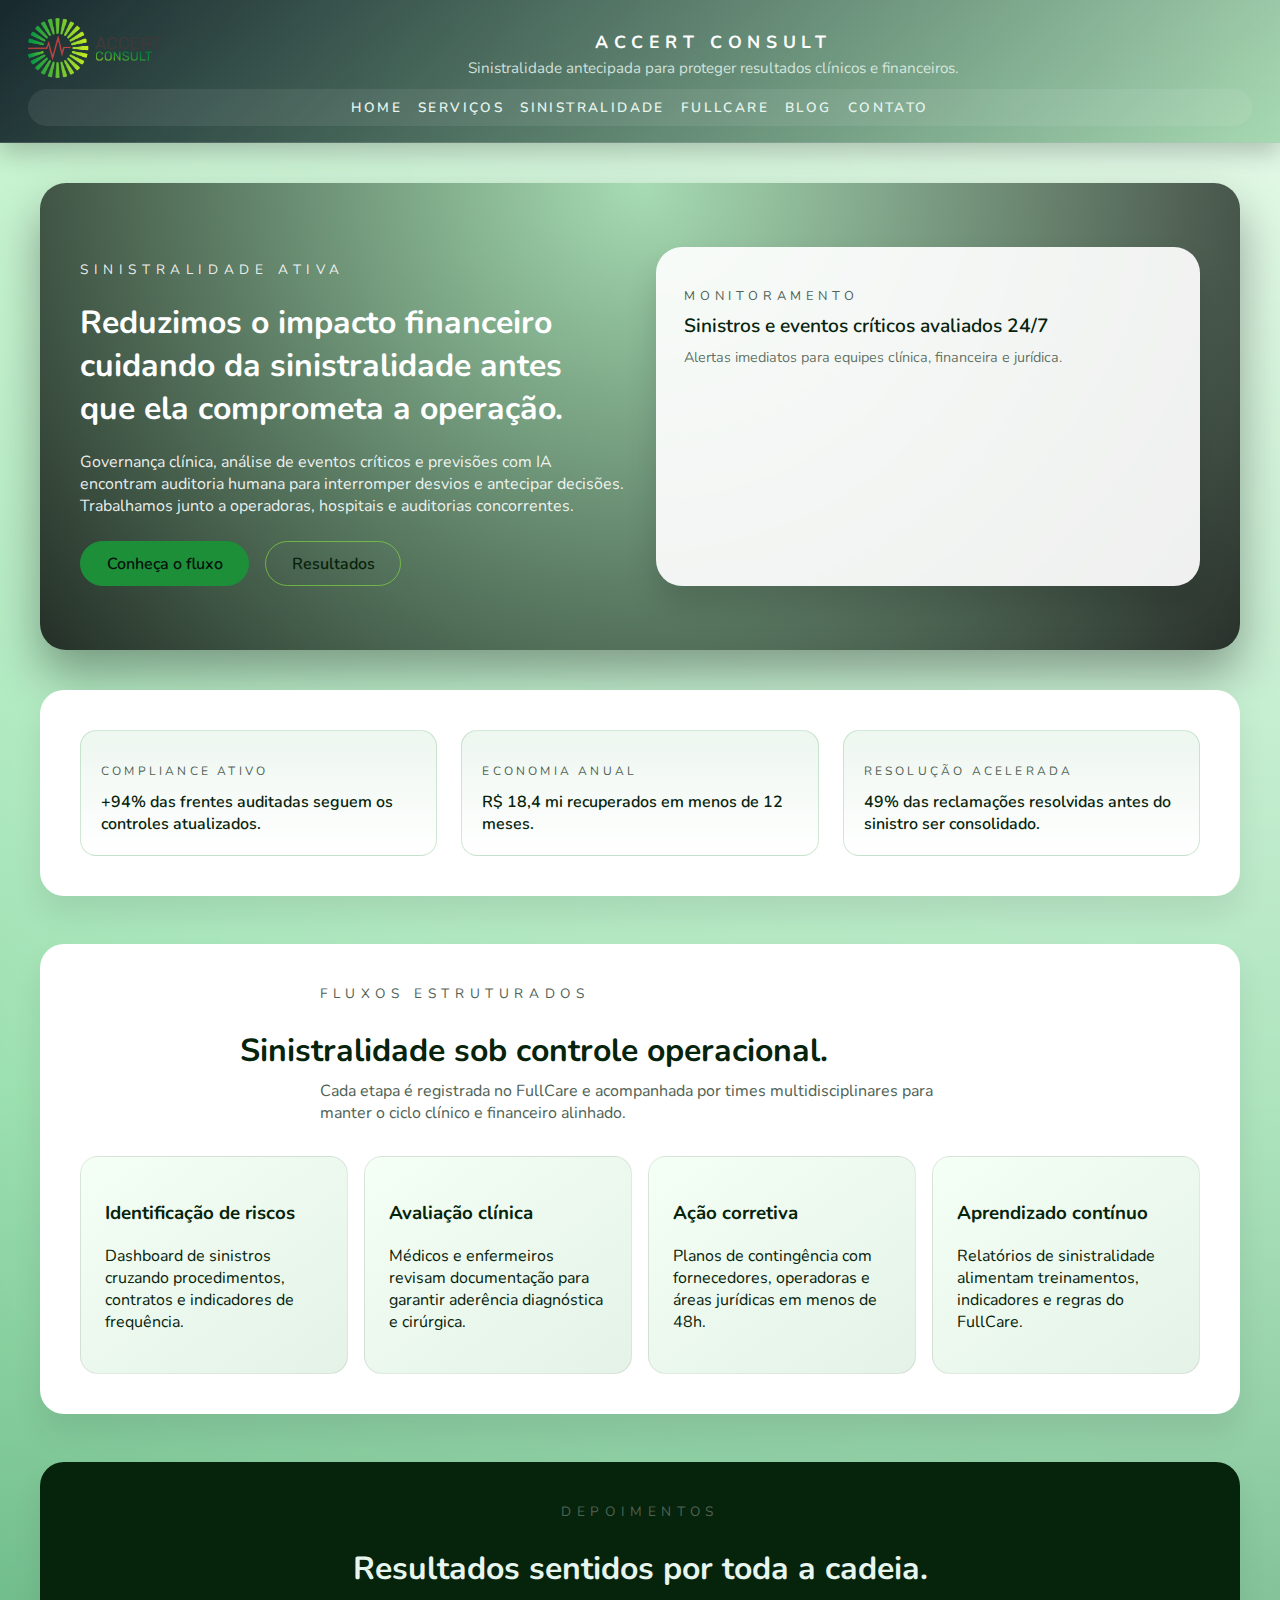
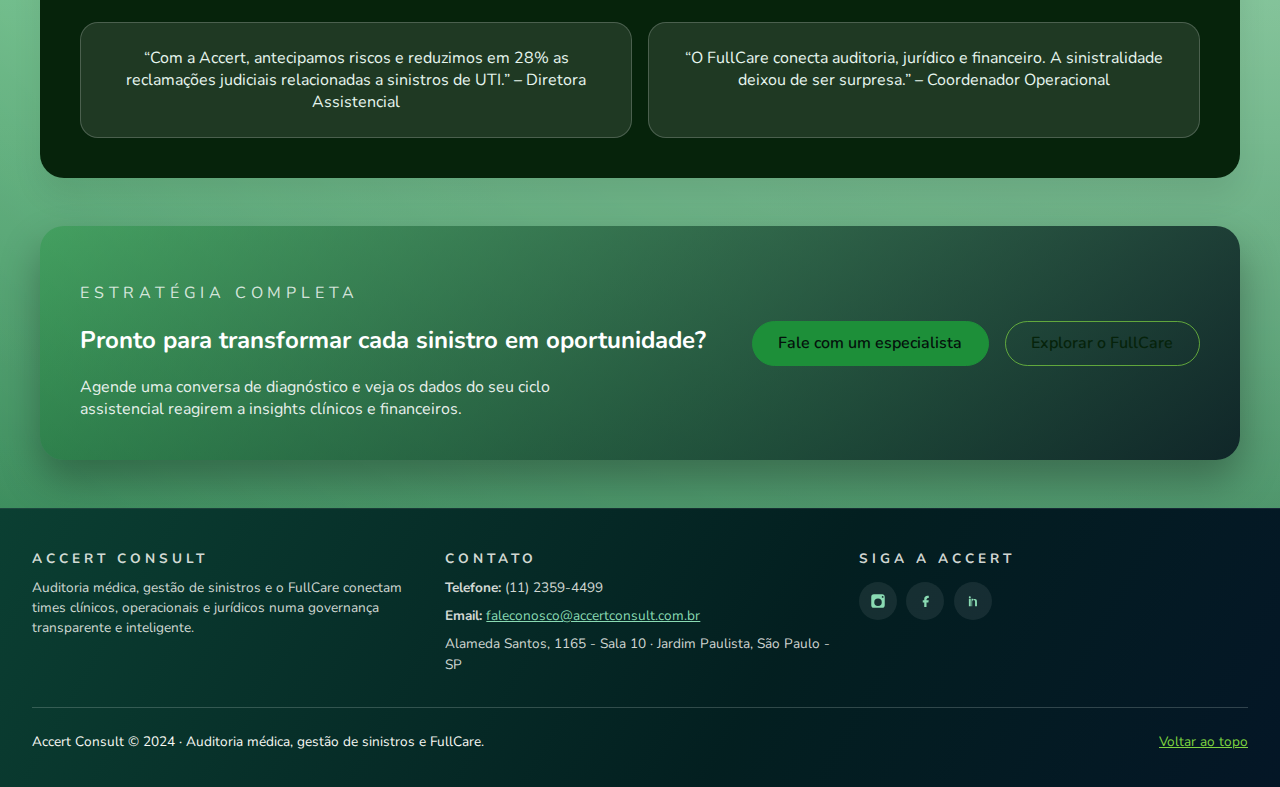
<file: sinistralidade.html>
<!DOCTYPE html>
<html lang="pt-BR">
  <head>
    <meta charset="utf-8" />
    <meta name="viewport" content="width=device-width, initial-scale=1" />
    <title>Sinistralidade | Accert Consult</title>
    <meta
      name="description"
      content="Abordagem na sinistralidade com auditorias preventivas, governança das contas médicas e ações corretivas baseadas em dados."
    />
    <link rel="icon" href="img/full-ico.ico" type="image/x-icon" />
    <link rel="preconnect" href="https://fonts.googleapis.com" />
    <link rel="preconnect" href="https://fonts.gstatic.com" crossorigin />
    <link
      href="https://fonts.googleapis.com/css2?family=Nunito:wght@400;600;700&family=Playfair+Display:wght@600&display=swap"
      rel="stylesheet"
    />
    <link rel="stylesheet" href="styles.css" />
  </head>
  <body id="top">
    <div class="page">
      <header class="site-header">
        <div class="header-top">
          <div class="logo-group">
            <img src="img/Logo.png" alt="Logo da Accert Consult" class="logo-img" />
            <p class="logo-description">
              Sinistralidade antecipada para proteger resultados clínicos e financeiros.
            </p>
          </div>
        </div>
        <nav class="site-nav header-menu">
          <a href="index.html">Home</a>
          <a href="index.html#servicos">Serviços</a>
          <a href="sinistralidade.html">Sinistralidade</a>
          <a href="index.html#fullcare">FullCare</a>
          <a href="https://blog.fullcare.cloud/" target="_blank" rel="noreferrer">Blog</a>
          <a href="index.html#contato">Contato</a>
        </nav>
      </header>

      <main>
        <section class="sinistra-hero">
          <div class="sinistra-hero-content">
            <p class="eyebrow">Sinistralidade ativa</p>
            <h1>
              Reduzimos o impacto financeiro cuidando da sinistralidade antes que ela comprometa a operação.
            </h1>
            <p>
              Governança clínica, análise de eventos críticos e previsões com IA encontram auditoria humana
              para interromper desvios e antecipar decisões. Trabalhamos junto a operadoras, hospitais e auditorias concorrentes.
            </p>
            <div class="hero-ctas">
              <a class="btn btn-primary" href="#fluxos">Conheça o fluxo</a>
              <a class="btn btn-outline" href="#resultados">Resultados</a>
            </div>
          </div>
          <div class="sinistra-hero-card">
            <p class="panel-label">Monitoramento</p>
            <p class="panel-value">Sinistros e eventos críticos avaliados 24/7</p>
            <p class="panel-meta">Alertas imediatos para equipes clínica, financeira e jurídica.</p>
          </div>
        </section>

        <section class="content-block sinistra-stats" id="resultados">
          <div>
            <p class="stat-label">Compliance ativo</p>
            <p class="stat-value">+94% das frentes auditadas seguem os controles atualizados.</p>
          </div>
          <div>
            <p class="stat-label">Economia anual</p>
            <p class="stat-value">R$ 18,4 mi recuperados em menos de 12 meses.</p>
          </div>
          <div>
            <p class="stat-label">Resolução acelerada</p>
            <p class="stat-value">49% das reclamações resolvidas antes do sinistro ser consolidado.</p>
          </div>
        </section>

        <section class="content-block sinistra-steps" id="fluxos">
          <div class="section-heading">
            <p class="eyebrow">Fluxos estruturados</p>
            <h2>Sinistralidade sob controle operacional.</h2>
            <p>
              Cada etapa é registrada no FullCare e acompanhada por times multidisciplinares para manter
              o ciclo clínico e financeiro alinhado.
            </p>
          </div>
          <div class="steps-grid">
            <article>
              <h3>Identificação de riscos</h3>
              <p>Dashboard de sinistros cruzando procedimentos, contratos e indicadores de frequência.</p>
            </article>
            <article>
              <h3>Avaliação clínica</h3>
              <p>Médicos e enfermeiros revisam documentação para garantir aderência diagnóstica e cirúrgica.</p>
            </article>
            <article>
              <h3>Ação corretiva</h3>
              <p>Planos de contingência com fornecedores, operadoras e áreas jurídicas em menos de 48h.</p>
            </article>
            <article>
              <h3>Aprendizado contínuo</h3>
              <p>Relatórios de sinistralidade alimentam treinamentos, indicadores e regras do FullCare.</p>
            </article>
          </div>
        </section>

        <section class="content-block sinistra-testimonials">
          <div class="section-heading">
            <p class="eyebrow">Depoimentos</p>
            <h2>Resultados sentidos por toda a cadeia.</h2>
          </div>
          <div class="testimonials-grid">
            <article>
              <p>
                “Com a Accert, antecipamos riscos e reduzimos em 28% as reclamações judiciais relacionadas
                a sinistros de UTI.” – Diretora Assistencial
              </p>
            </article>
            <article>
              <p>
                “O FullCare conecta auditoria, jurídico e financeiro. A sinistralidade deixou de ser surpresa.”
                – Coordenador Operacional
              </p>
            </article>
          </div>
        </section>

        <section class="content-block sinistra-cta">
          <div>
            <p class="section-subtitle">Estratégia completa</p>
            <h2>Pronto para transformar cada sinistro em oportunidade?</h2>
            <p>
              Agende uma conversa de diagnóstico e veja os dados do seu ciclo assistencial reagirem a insights
              clínicos e financeiros.
            </p>
          </div>
          <div class="cta-actions">
            <a class="btn btn-primary" href="mailto:faleconosco@accertconsult.com.br">Fale com um especialista</a>
            <a class="btn btn-outline" href="index.html#fullcare">Explorar o FullCare</a>
          </div>
        </section>
      </main>

      <footer class="site-footer">
        <div class="footer-content">
          <div class="footer-column">
            <p class="footer-title">Accert Consult</p>
            <p>
              Auditoria médica, gestão de sinistros e o FullCare conectam times clínicos, operacionais e jurídicos
              numa governança transparente e inteligente.
            </p>
          </div>
          <div class="footer-column">
            <p class="footer-title">Contato</p>
            <p><strong>Telefone:</strong> (11) 2359-4499</p>
            <p><strong>Email:</strong> <a href="mailto:faleconosco@accertconsult.com.br">faleconosco@accertconsult.com.br</a></p>
            <p>Alameda Santos, 1165 - Sala 10 · Jardim Paulista, São Paulo - SP</p>
          </div>
          <div class="footer-column">
            <p class="footer-title">Siga a Accert</p>
            <div class="footer-social">
              <a href="https://www.instagram.com/accert_consult/" class="social-link" target="_blank" rel="noreferrer" aria-label="Instagram">
                <svg viewBox="0 0 24 24"><path d="M17.5 3H6.5C4.29 3 3 4.29 3 6.5v11c0 2.21 1.29 3.5 3.5 3.5h11c2.21 0 3.5-1.29 3.5-3.5v-11C21 4.29 19.71 3 17.5 3zm-5.5 5.5A5 5 0 1 1 7 13.5 5 5 0 0 1 12 8.5zm6.2-.75a1.2 1.2 0 1 1 0-2.4 1.2 1.2 0 0 1 0 2.4z" fill="currentColor"/></svg>
              </a>
              <a href="https://www.facebook.com" class="social-link" target="_blank" rel="noreferrer" aria-label="Facebook">
                <svg viewBox="0 0 24 24"><path d="M15 8h2V5h-2c-2.21 0-4 1.79-4 4v2H9v3h2v6h3v-6h2.5l.5-3H14v-1c0-.55.45-1 1-1z" fill="currentColor"/></svg>
              </a>
              <a href="https://www.linkedin.com/company/102564637/" class="social-link" target="_blank" rel="noreferrer" aria-label="LinkedIn">
                <svg viewBox="0 0 24 24"><path d="M6.5 9H9v10H6.5zM7.75 5.5a1.37 1.37 0 1 1 0 2.74 1.37 1.37 0 0 1 0-2.74zM10 9h2.25v1.5h.03c.31-.59 1.07-1.21 2.2-1.21 2.35 0 2.78 1.55 2.78 3.56V19h-2.5v-5.4c0-1.28-.02-2.93-1.79-2.93-1.79 0-2.07 1.4-2.07 2.84V19H10z" fill="currentColor"/></svg>
              </a>
            </div>
          </div>
        </div>
        <div class="footer-divider"></div>
        <div class="footer-bottom">
          <p>Accert Consult © 2024 · Auditoria médica, gestão de sinistros e FullCare.</p>
          <a href="#top" class="back-to-top">Voltar ao topo</a>
        </div>
      </footer>
    </div>
  </body>
</html>
</file>
<file: styles.css>
:root {
  --bg: #f7fff3;
  --surface: #ffffff;
  --accent: #1d8f39;
  --accent-strong: #7fd440;
  --accent-red: #e0262f;
  --text-primary: #06230b;
  --text-muted: #506256;
  --border: rgba(153, 181, 160, 0.25);
  font-family: "Nunito", system-ui, -apple-system, BlinkMacSystemFont, sans-serif;
}

*,
*::before,
*::after {
  box-sizing: border-box;
}

body {
  margin: 0;
  background:
    radial-gradient(circle at top right, rgba(255, 255, 255, 0.7), rgba(255, 255, 255, 0)),
    radial-gradient(circle at 20% 20%, rgba(63, 172, 90, 0.35), rgba(63, 172, 90, 0)),
    linear-gradient(180deg, #a9eeb4 0%, #70cc8a 45%, #1b6b3f 100%);
  background-blend-mode: screen;
  color: var(--text-primary);
  min-height: 100vh;
}

.page {
  min-height: 100vh;
  display: flex;
  flex-direction: column;
}

.site-header {
  display: flex;
  flex-direction: column;
  gap: 0.6rem;
  padding: 1rem 1.75rem;
  border-bottom: 1px solid rgba(255, 255, 255, 0.2);
  background: linear-gradient(135deg, rgba(4, 18, 28, 0.9), rgba(29, 143, 57, 0.3));
  color: #e6f5ee;
  box-shadow: 0 10px 24px rgba(0, 0, 0, 0.22);
}

.header-top {
  display: flex;
  align-items: center;
  justify-content: flex-start;
  gap: 1rem;
  flex-wrap: wrap;
}

.logo-group {
  display: flex;
  align-items: center;
  gap: 0.8rem;
  width: 100%;
}

.logo-img {
  height: 60px;
  width: auto;
  display: block;
}

.logo-description {
  flex: 1;
  margin: 0.35rem 0 0;
  color: rgba(230, 245, 238, 0.85);
  line-height: 1.4;
  font-size: 0.95rem;
  text-align: center;
  position: relative;
  padding-top: 0.5rem;
}

.logo-description::before {
  content: "ACCERT CONSULT";
  display: block;
  font-size: 1.1rem;
  letter-spacing: 0.35rem;
  text-transform: uppercase;
  font-weight: 700;
  color: #ffffff;
  margin-bottom: 0.25rem;
}

.site-nav {
  display: flex;
  gap: 1rem;
  font-size: 0.85rem;
}

.site-nav.header-menu {
  padding: 0.55rem 1.1rem;
  border-radius: 999px;
  background: rgba(255, 255, 255, 0.08);
  width: 100%;
  justify-content: center;
}

.site-nav.header-menu a {
  color: #e6f5ee;
  text-transform: uppercase;
  letter-spacing: 0.15rem;
}

.site-nav a {
  color: #e6f5ee;
  text-decoration: none;
  font-weight: 600;
}

.site-nav a:hover {
  color: var(--accent-strong);
}

.btn {
  border: 1px solid transparent;
  padding: 0.65rem 1.6rem;
  font-weight: 600;
  border-radius: 999px;
  display: inline-flex;
  align-items: center;
  justify-content: center;
  text-decoration: none;
  transition: all 0.2s ease;
}

.btn-primary {
  background: var(--accent);
  color: #04120c;
  border-color: var(--accent);
}

.btn-primary:hover {
  background: var(--accent-strong);
  color: #04120c;
}

.btn-outline {
  border-color: rgba(127, 212, 64, 0.7);
  color: var(--text-primary);
  background: transparent;
}

.btn-outline:hover {
  border-color: var(--accent);
  color: var(--accent-strong);
}

.btn-ghost {
  border-color: transparent;
  color: var(--text-muted);
  padding: 0.35rem 1rem;
}

.site-header .btn-ghost {
  color: #e6f5ee;
  border-color: rgba(255, 255, 255, 0.3);
}

.hero {
  padding: 4rem 2rem 3rem;
  display: grid;
  gap: 2rem;
  grid-template-columns: repeat(auto-fit, minmax(260px, 1fr));
  background: linear-gradient(135deg, rgba(29, 143, 57, 0.06), rgba(255, 255, 255, 0.98));
  margin: 1rem 2rem;
  border-radius: 24px;
  border: 1px solid rgba(29, 143, 57, 0.35);
  box-shadow: 0 18px 32px rgba(0, 0, 0, 0.08);
}

.blog-hero {
  margin: 2.5rem;
  padding: 3.5rem;
  border-radius: 26px;
  background: linear-gradient(135deg, rgba(4, 18, 28, 0.85), rgba(29, 143, 57, 0.4));
  color: #e6f5ee;
  display: grid;
  gap: 2rem;
  grid-template-columns: repeat(auto-fit, minmax(260px, 1fr));
  box-shadow: 0 24px 48px rgba(0, 0, 0, 0.35);
}

.blog-shell {
  max-width: 1200px;
  margin: 0 auto;
  padding: 1.25rem 1.5rem 3rem;
  display: flex;
  flex-direction: column;
  gap: 1.5rem;
}

.blog-shell .blog-hero,
.blog-shell .content-block {
  margin: 0;
  width: 100%;
}

.blog-hero-card {
  background: rgba(255, 255, 255, 0.92);
  border-radius: 24px;
  padding: 1.75rem;
  color: #06230b;
  box-shadow: 0 18px 30px rgba(0, 0, 0, 0.15);
  max-width: 360px;
}

.blog-featured .featured-grid {
  margin-top: 1.5rem;
  display: grid;
  grid-template-columns: repeat(auto-fit, minmax(260px, 1fr));
  gap: 1.5rem;
}

.featured-grid article {
  padding: 1.5rem;
  border-radius: 20px;
  background: linear-gradient(145deg, #f7fff3, #e2f3e6);
  border: 1px solid rgba(29, 143, 57, 0.25);
  min-height: 220px;
  display: flex;
  flex-direction: column;
  gap: 0.6rem;
}

.blog-tag {
  font-size: 0.75rem;
  letter-spacing: 0.35rem;
  text-transform: uppercase;
  color: var(--accent-strong);
  margin: 0;
}

.blog-list .blog-grid {
  display: grid;
  grid-template-columns: repeat(auto-fit, minmax(220px, 1fr));
  gap: 1.25rem;
}

.article-card {
  padding: 1.5rem;
  border-radius: 20px;
  border: 1px solid rgba(0, 0, 0, 0.08);
  background: #fff;
  box-shadow: 0 18px 30px rgba(0, 0, 0, 0.06);
  display: flex;
  flex-direction: column;
  gap: 0.75rem;
}

.article-card figure {
  margin: 0;
}

.article-card img {
  width: 100%;
  height: 140px;
  border-radius: 18px;
  object-fit: cover;
}

.article-card h3 {
  margin: 0;
}

.blog-detail-hero {
  margin: 2.5rem;
  padding: 3rem;
  border-radius: 26px;
  background: linear-gradient(135deg, rgba(29, 143, 57, 0.1), rgba(255, 255, 255, 0.98));
  border: 1px solid rgba(29, 143, 57, 0.25);
  box-shadow: 0 18px 30px rgba(0, 0, 0, 0.1);
}

.blog-detail-hero h1 {
  margin-bottom: 0.75rem;
  font-size: clamp(2rem, 3vw, 2.6rem);
}

.blog-meta {
  margin: 0.15rem 0 1rem;
  color: var(--text-muted);
  letter-spacing: 0.25rem;
  text-transform: uppercase;
  font-size: 0.75rem;
}

.article-body {
  margin: 0 2.5rem 3rem;
  padding: 2rem;
  border-radius: 24px;
  background: #fff;
  box-shadow: 0 18px 30px rgba(0, 0, 0, 0.08);
  display: grid;
  grid-template-columns: repeat(auto-fit, minmax(240px, 1fr));
  gap: 2rem;
}

.article-body article {
  line-height: 1.7;
  color: var(--text-muted);
}

.article-sidebar {
  padding: 1.5rem;
  border-radius: 20px;
  background: linear-gradient(180deg, rgba(29, 143, 57, 0.08), rgba(255, 255, 255, 0.95));
  border: 1px solid rgba(29, 143, 57, 0.35);
}

.article-sidebar h3 {
  margin-top: 0;
}

.article-sidebar ul {
  margin: 0;
  padding-left: 1.2rem;
  color: var(--text-muted);
  line-height: 1.6;
}

.article-sidebar li {
  margin-bottom: 0.5rem;
}

.blog-pubdate {
  font-size: 0.8rem;
  text-transform: uppercase;
  letter-spacing: 0.3rem;
  color: var(--text-muted);
}

.blog-cta {
  margin: 0 2.5rem 3rem;
  padding: 2.5rem;
  border-radius: 24px;
  background: linear-gradient(135deg, rgba(29, 143, 57, 0.4), rgba(4, 18, 28, 0.85));
  color: #fff;
  display: flex;
  flex-wrap: wrap;
  justify-content: space-between;
  align-items: center;
  gap: 1.5rem;
  box-shadow: 0 20px 40px rgba(0, 0, 0, 0.3);
}

.sinistra-hero {
  padding: 4rem 2.5rem;
  margin: 2.5rem;
  border-radius: 26px;
  background: radial-gradient(circle at top, rgba(29, 143, 57, 0.25), rgba(0, 0, 0, 0.8));
  color: #fff;
  display: grid;
  gap: 2rem;
  grid-template-columns: repeat(auto-fit, minmax(280px, 1fr));
  box-shadow: 0 24px 48px rgba(0, 0, 0, 0.35);
}

.sinistra-hero-content p {
  color: rgba(255, 255, 255, 0.9);
}

.sinistra-hero-card {
  background: rgba(255, 255, 255, 0.92);
  border-radius: 26px;
  padding: 1.75rem;
  color: #06230b;
  box-shadow: 0 18px 30px rgba(0, 0, 0, 0.15);
}

.sinistra-hero-card .panel-label {
  color: var(--text-muted);
  text-transform: uppercase;
  letter-spacing: 0.3rem;
  margin-bottom: 0.5rem;
}

.sinistra-hero-card .panel-value {
  font-size: 1.2rem;
}

.sinistra-hero-card .panel-meta {
  margin-top: 0.5rem;
  color: rgba(6, 35, 11, 0.65);
}

.content-block {
  margin: 0 2.5rem 3rem;
  padding: 2.5rem;
  border-radius: 24px;
  background: #fff;
  box-shadow: 0 18px 30px rgba(0, 0, 0, 0.08);
}

.sinistra-stats {
  display: grid;
  grid-template-columns: repeat(auto-fit, minmax(220px, 1fr));
  gap: 1.5rem;
}

.sinistra-stats div {
  padding: 1.25rem;
  border: 1px solid rgba(29, 143, 57, 0.2);
  border-radius: 16px;
  background: linear-gradient(180deg, rgba(29, 143, 57, 0.08), rgba(255, 255, 255, 0.95));
}

.sinistra-steps .section-heading {
  text-align: left;
}

.steps-grid {
  display: grid;
  grid-template-columns: repeat(auto-fit, minmax(220px, 1fr));
  gap: 1rem;
  margin-top: 1.5rem;
}

.steps-grid article {
  padding: 1.5rem;
  border-radius: 18px;
  border: 1px solid rgba(0, 0, 0, 0.08);
  background: linear-gradient(145deg, #f4fff5, #e4f2e8);
  min-height: 160px;
}

.sinistra-testimonials {
  text-align: center;
  background: #06230b;
  color: #e6f5ee;
}

.sinistra-testimonials p {
  margin: 0;
}

.testimonials-grid {
  display: grid;
  grid-template-columns: repeat(auto-fit, minmax(240px, 1fr));
  gap: 1rem;
  margin-top: 1.5rem;
}

.testimonials-grid article {
  padding: 1.5rem;
  border-radius: 18px;
  background: rgba(255, 255, 255, 0.1);
  border: 1px solid rgba(255, 255, 255, 0.2);
}

.sinistra-cta {
  display: flex;
  flex-wrap: wrap;
  justify-content: space-between;
  align-items: center;
  gap: 1.5rem;
  text-align: left;
  background: linear-gradient(135deg, rgba(29, 143, 57, 0.4), rgba(4, 18, 28, 0.85));
  color: #fff;
  margin: 0 2.5rem 3rem;
  padding: 2.5rem;
  border-radius: 24px;
  box-shadow: 0 20px 40px rgba(0, 0, 0, 0.3);
}

.sinistra-cta .section-subtitle {
  text-transform: uppercase;
  letter-spacing: 0.3rem;
  color: rgba(255, 255, 255, 0.8);
  margin-bottom: 0.25rem;
}

.cta-actions {
  display: flex;
  gap: 1rem;
  flex-wrap: wrap;
}

.sinistra-cta p {
  max-width: 520px;
  color: rgba(255, 255, 255, 0.9);
  margin-bottom: 0;
}

.eyebrow {
  font-size: 0.85rem;
  text-transform: uppercase;
  letter-spacing: 0.35rem;
  color: var(--accent-strong);
  margin-bottom: 0.5rem;
}

.hero h1 {
  font-size: clamp(2.3rem, 3vw, 3rem);
  margin-bottom: 1rem;
  line-height: 1.2;
}

.hero p {
  color: var(--text-muted);
}

.hero-ctas {
  margin-top: 1.5rem;
  display: flex;
  gap: 1rem;
  flex-wrap: wrap;
}

.hero-panel {
  display: flex;
  flex-direction: column;
  gap: 1rem;
}

.hero-illustration {
  border-radius: 20px;
  overflow: hidden;
  background: radial-gradient(circle at top, rgba(29, 143, 57, 0.12), transparent 55%);
}

.hero-illustration img {
  display: block;
  width: 100%;
  height: auto;
}

.panel-card {
  padding: 1.4rem;
  border-radius: 18px;
  background: var(--surface);
  border: 1px solid rgba(29, 143, 57, 0.25);
  box-shadow: 0 15px 30px rgba(29, 143, 57, 0.12);
}

.panel-label {
  color: var(--text-muted);
  font-size: 0.8rem;
  text-transform: uppercase;
  letter-spacing: 0.2rem;
}

.panel-value {
  font-weight: 600;
  margin: 0.4rem 0;
}

.panel-meta {
  color: var(--text-muted);
  font-size: 0.9rem;
}

.about {
  display: grid;
  grid-template-columns: repeat(auto-fit, minmax(250px, 1fr));
  gap: 1.5rem;
  margin: 2rem;
}

.about-card {
  padding: 2rem;
  border: 1px solid rgba(29, 143, 57, 0.3);
  border-radius: 20px;
  background: #ffffff;
  box-shadow: 0 20px 30px rgba(0, 0, 0, 0.08);
}

.about-card h2,
.about-card h3 {
  margin-top: 0;
  font-size: 1.6rem;
}

.about-card ul {
  padding-left: 1rem;
  color: var(--text-muted);
  line-height: 1.7;
}

.section-heading {
  text-align: center;
  margin-bottom: 2rem;
  max-width: 800px;
  margin-left: auto;
  margin-right: auto;
}

.section-heading h2 {
  font-size: 2rem;
  margin-bottom: 0.5rem;
}

.section-heading p {
  color: var(--text-muted);
  margin: 0 auto;
  max-width: 640px;
}

.services {
  margin: 0 2rem 3rem;
}

.system-intelligence {
  margin: 0 2rem 4rem;
  padding: 3rem 2rem;
  border-radius: 26px;
  background: linear-gradient(145deg, rgba(255, 255, 255, 0.96), rgba(125, 201, 118, 0.15));
  border: 1px solid rgba(29, 143, 57, 0.35);
  box-shadow: inset 0 0 20px rgba(255, 255, 255, 0.3), 0 25px 50px rgba(20, 80, 34, 0.15);
}

.system-intelligence .section-heading {
  margin-bottom: 2rem;
  text-align: left;
}

.intelligence-grid {
  display: grid;
  grid-template-columns: repeat(auto-fit, minmax(220px, 1fr));
  gap: 1.25rem;
}

.intelligence-grid article {
  background: rgba(255, 255, 255, 0.85);
  border-radius: 22px;
  padding: 1.5rem;
  min-height: 150px;
  display: flex;
  flex-direction: column;
  gap: 0.4rem;
  border: 1px solid rgba(29, 143, 57, 0.12);
  box-shadow: 0 18px 30px rgba(20, 80, 34, 0.08);
}

.intelligence-grid h3 {
  font-size: 1rem;
  margin: 0;
  color: #175b2a;
  text-transform: uppercase;
  letter-spacing: 0.2rem;
}

.intelligence-grid p {
  margin: 0;
  color: #1f2c1d;
  line-height: 1.55;
}

.intelligence-footer {
  margin-top: 2rem;
  background: rgba(255, 255, 255, 0.95);
  padding: 1.5rem;
  border-radius: 18px;
  border: 1px solid rgba(29, 143, 57, 0.12);
  box-shadow: inset 0 0 12px rgba(255, 255, 255, 0.4);
}

.intelligence-footer p {
  margin: 0;
  color: #193321;
  line-height: 1.6;
  font-size: 0.95rem;
}

.service-grid {
  display: grid;
  grid-template-columns: repeat(6, minmax(0, 1fr));
  gap: 1.1rem;
}

.service-grid article {
  padding: 1.75rem;
  border-radius: 26px;
  background: linear-gradient(180deg, #ffffff, #f6fdf7 35%, #e9f5ea 100%);
  border: 1px solid rgba(127, 212, 64, 0.3);
  box-shadow: 0 25px 45px rgba(32, 73, 48, 0.15);
  display: flex;
  flex-direction: column;
  gap: 0.8rem;
  min-height: 320px;
  transition: transform 0.25s ease, box-shadow 0.25s ease;
  justify-content: space-between;
  padding-bottom: 1.5rem;
  box-sizing: border-box;
}

.service-grid article:hover {
  transform: translateY(-8px);
  box-shadow: 0 28px 50px rgba(29, 143, 57, 0.2);
}

@media (max-width: 1200px) {
  .service-grid {
    grid-template-columns: repeat(auto-fit, minmax(220px, 1fr));
  }
}

.service-subtitle {
  margin: 0;
  text-transform: uppercase;
  letter-spacing: 0.4rem;
  font-size: 0.7rem;
  color: #9fdba0;
}

.service-body {
  color: #1f2c1d;
  line-height: 1.55;
}

.service-highlight {
  color: #20652f;
  font-weight: 700;
  margin: 0;
}

.service-link {
  margin-top: auto;
  align-self: center;
  font-weight: 700;
  background: #ffffff;
  border: 1px solid rgba(127, 212, 64, 0.7);
  padding: 0.45rem 0.85rem;
  border-radius: 999px;
  text-transform: uppercase;
  letter-spacing: 0.08rem;
  font-size: 0.55rem;
  line-height: 1.3;
  color: #1f3b22;
  text-decoration: none;
  transition: background 0.2s ease, color 0.2s ease, transform 0.2s ease;
  display: inline-flex;
  justify-content: center;
  align-items: center;
  max-width: 160px;
  width: 100%;
  text-align: center;
  white-space: normal;
  word-break: break-word;
}

.service-link:hover {
  background: #1f3b22;
  color: #f1ffd0;
  transform: translateY(-2px);
}

.service-card-icon {
  width: 48px;
  height: 48px;
  border-radius: 50%;
  background: rgba(29, 143, 57, 0.12);
  display: inline-flex;
  align-items: center;
  justify-content: center;
  font-size: 1.4rem;
}


.fullcare {
  margin: 0 2rem 3rem;
  padding: 2.5rem;
  border-radius: 24px;
  background: linear-gradient(135deg, rgba(255, 255, 255, 0.98), rgba(29, 143, 57, 0.04));
  border: 1px solid rgba(29, 143, 57, 0.3);
  display: grid;
  gap: 2rem;
  grid-template-columns: repeat(auto-fit, minmax(260px, 1fr));
}

.fullcare ul {
  padding-left: 1.2rem;
  margin-bottom: 1.5rem;
  color: var(--text-muted);
}

.fullcare-panel {
  display: flex;
  flex-direction: column;
  gap: 1rem;
}

.fullcare-carousel {
  position: relative;
  border-radius: 22px;
  background: #ffffff;
  overflow: hidden;
  box-shadow: 0 18px 32px rgba(0, 0, 0, 0.15);
}

.fullcare-carousel img {
  width: 100%;
  height: auto;
  display: block;
}

.carousel-indicators {
  position: absolute;
  bottom: 16px;
  left: 50%;
  transform: translateX(-50%);
  display: flex;
  gap: 0.6rem;
}

.carousel-dot {
  width: 10px;
  height: 10px;
  border-radius: 50%;
  border: none;
  background: rgba(255, 255, 255, 0.4);
  cursor: pointer;
  transition: background 0.2s ease;
}

.carousel-dot.is-active {
  background: var(--accent);
}

.mobile-preview {
  padding: 1.25rem;
  border-radius: 18px;
  border: 1px solid rgba(29, 143, 57, 0.2);
  background: #ffffff;
  text-align: center;
  box-shadow: 0 12px 24px rgba(0, 0, 0, 0.06);
}

.mobile-label {
  font-size: 0.75rem;
  letter-spacing: 0.3rem;
  text-transform: uppercase;
  color: var(--accent);
  margin-bottom: 0.8rem;
}

.mobile-preview img {
  width: 132px;
  height: auto;
  border-radius: 22px;
  display: block;
  margin: 0 auto 0.75rem;
}

.mobile-copy {
  font-size: 0.95rem;
  color: var(--text-muted);
  line-height: 1.5;
  margin: 0;
}

.fullcare-visual img {
  display: block;
  width: 100%;
  height: auto;
}

.panel-card.fullcare-card {
  border-color: rgba(224, 38, 47, 0.45);
}

.stats-grid {
  display: grid;
  grid-template-columns: repeat(auto-fit, minmax(160px, 1fr));
  gap: 1rem;
}

.stat-label {
  color: var(--text-muted);
  font-size: 0.75rem;
  text-transform: uppercase;
  letter-spacing: 0.2rem;
}

.stat-value {
  margin: 0.4rem 0 0;
  font-weight: 600;
}

.contact-grid {
  display: grid;
  gap: 1.2rem;
  grid-template-columns: repeat(auto-fit, minmax(220px, 1fr));
  margin-top: 1.5rem;
}

.contact {
  margin: 0 2.5rem 3rem;
  padding: 2.5rem;
  border-radius: 26px;
  background: #fff;
  box-shadow: 0 20px 36px rgba(0, 0, 0, 0.08);
  display: flex;
  flex-direction: column;
  gap: 1.25rem;
  border: 1px solid rgba(29, 143, 57, 0.25);
}

.contact-notice {
  padding: 0.85rem 1rem;
  border-radius: 16px;
  border: 1px solid rgba(29, 143, 57, 0.35);
  background: rgba(74, 183, 92, 0.08);
  color: var(--accent-strong);
  font-weight: 600;
}

.contact-notice.error {
  border-color: rgba(224, 38, 47, 0.5);
  background: rgba(224, 38, 47, 0.08);
  color: var(--accent-red);
}

.contact-notice:empty {
  display: none;
}

.contact-form {
  display: grid;
  gap: 1rem;
}

.contact label {
  display: flex;
  flex-direction: column;
  gap: 0.45rem;
  font-size: 0.95rem;
  color: var(--text-primary);
}

.contact input,
.contact textarea {
  border-radius: 12px;
  border: 1px solid rgba(29, 143, 57, 0.3);
  padding: 0.75rem 1rem;
  font-family: inherit;
  font-size: 1rem;
  background: #f9fff7;
}

.contact textarea {
  min-height: 120px;
  resize: vertical;
}

.contact button {
  width: fit-content;
}

.contact-grid h3 {
  margin-bottom: 0.3rem;
}

.contact-grid a {
  color: var(--accent-strong);
  text-decoration: none;
}

.site-footer {
  margin-top: auto;
  padding: 2.5rem 2rem 2.25rem;
  background: linear-gradient(120deg, #0b3f32, #031f20 60%, #041626);
  border-top: 1px solid rgba(255, 255, 255, 0.08);
  color: #f8f9f4;
}

.footer-content {
  display: grid;
  grid-template-columns: repeat(auto-fit, minmax(220px, 1fr));
  gap: 1.5rem;
}

.footer-column {
  display: flex;
  flex-direction: column;
  gap: 0.5rem;
}

.footer-title {
  font-weight: 700;
  text-transform: uppercase;
  letter-spacing: 0.25rem;
  font-size: 0.85rem;
  margin: 0;
  color: var(--accent-strong);
}

.footer-column p {
  margin: 0;
  color: rgba(248, 249, 244, 0.85);
  font-size: 0.85rem;
  line-height: 1.5;
}

.footer-column a {
  color: #8adbb3;
}

.footer-social {
  display: flex;
  gap: 0.6rem;
  margin-top: 0.3rem;
}

.social-link {
  width: 38px;
  height: 38px;
  border-radius: 50%;
  background: rgba(255, 255, 255, 0.08);
  display: inline-flex;
  align-items: center;
  justify-content: center;
  color: #fff;
  transition: background 0.2s ease, transform 0.2s ease;
}

.social-link:hover {
  background: var(--accent);
  transform: translateY(-2px);
}

.social-link svg {
  width: 18px;
  height: 18px;
}

.footer-divider {
  margin: 2rem 0 1.5rem;
  border-top: 1px solid rgba(230, 245, 238, 0.2);
}

.footer-bottom {
  display: flex;
  flex-wrap: wrap;
  gap: 1rem;
  justify-content: space-between;
  align-items: center;
  font-size: 0.85rem;
}

.footer-bottom p {
  margin: 0;
}

.back-to-top {
  display: inline-flex;
  margin-top: 0;
  color: var(--accent-strong);
}

.back-to-top:hover {
  text-decoration: underline;
}

@media (max-width: 600px) {
  .site-header {
    flex-direction: column;
    gap: 0.8rem;
  }

  .site-nav {
    flex-wrap: wrap;
    justify-content: center;
  }

  .hero {
    margin: 1rem;
  }

  .fullcare {
    margin: 1rem;
  }

  .services,
  .contact {
    margin: 0 1rem 3rem;
  }
}
</file>
